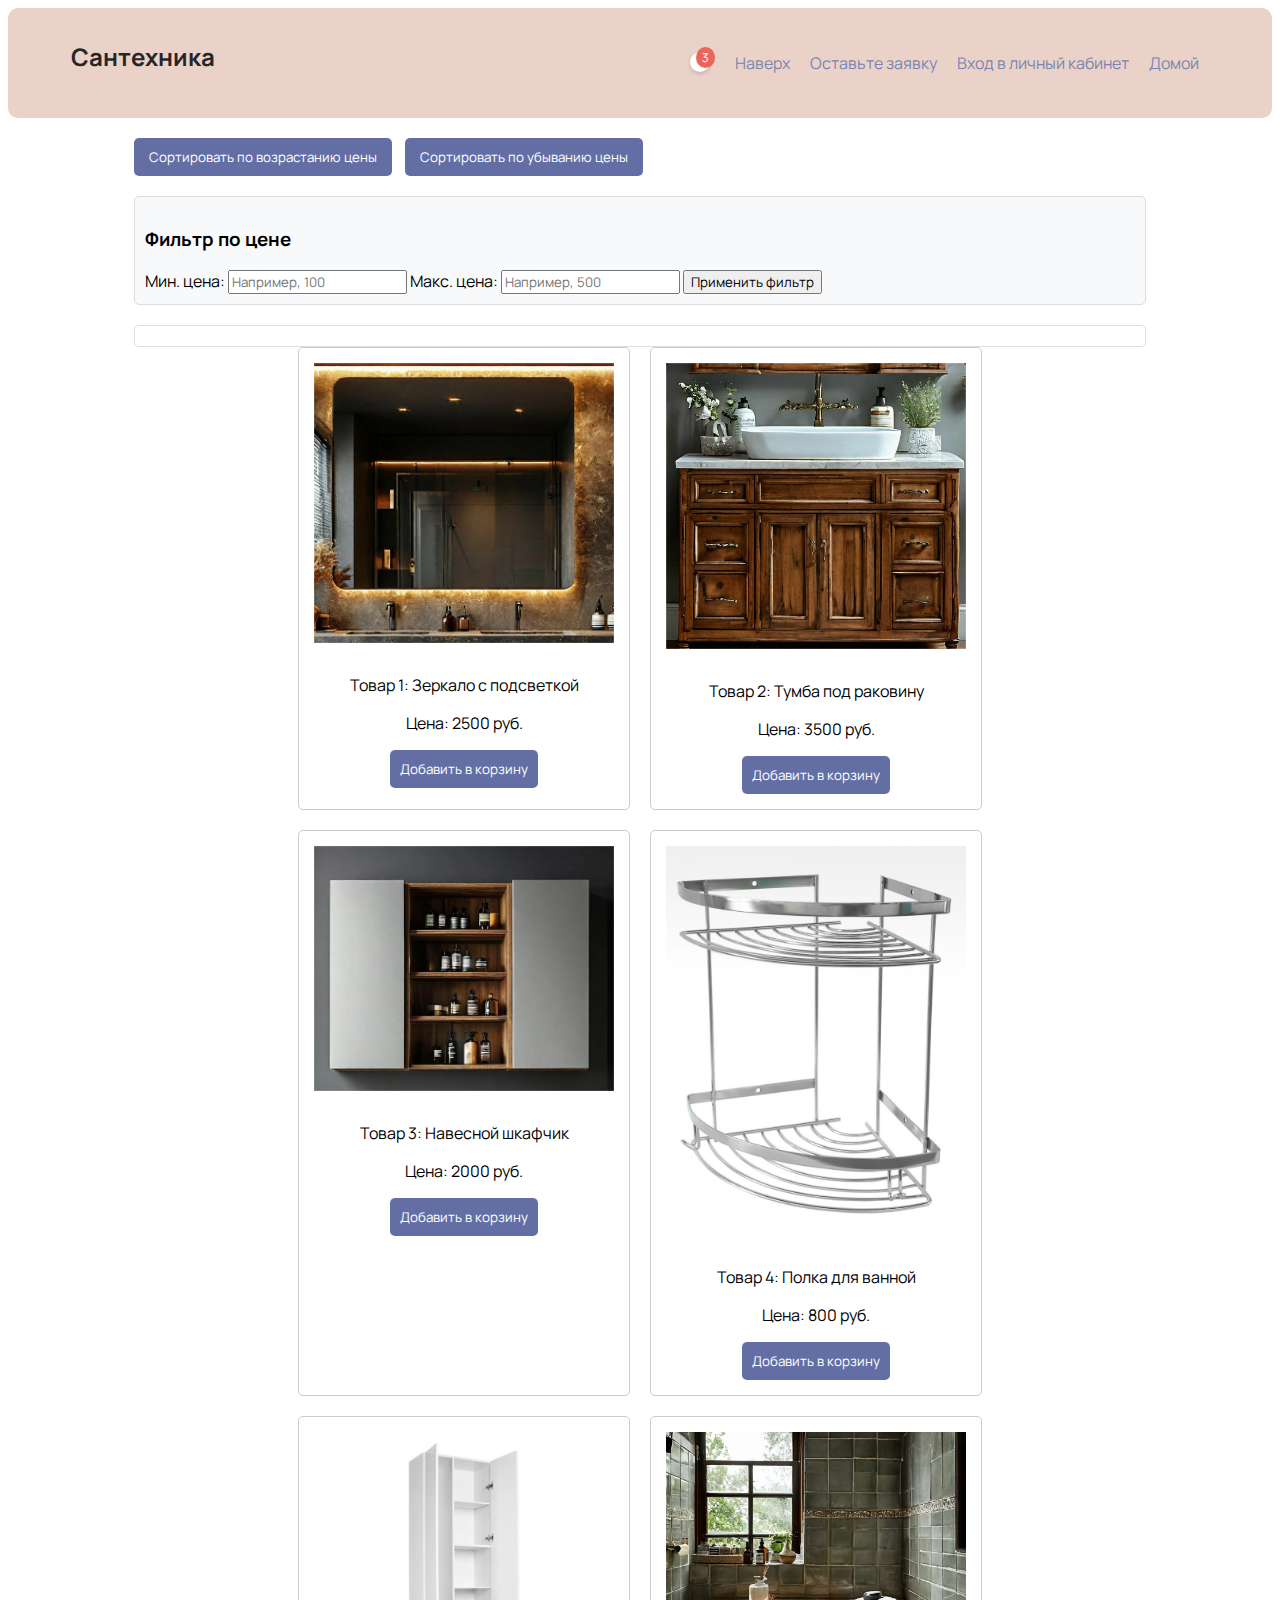
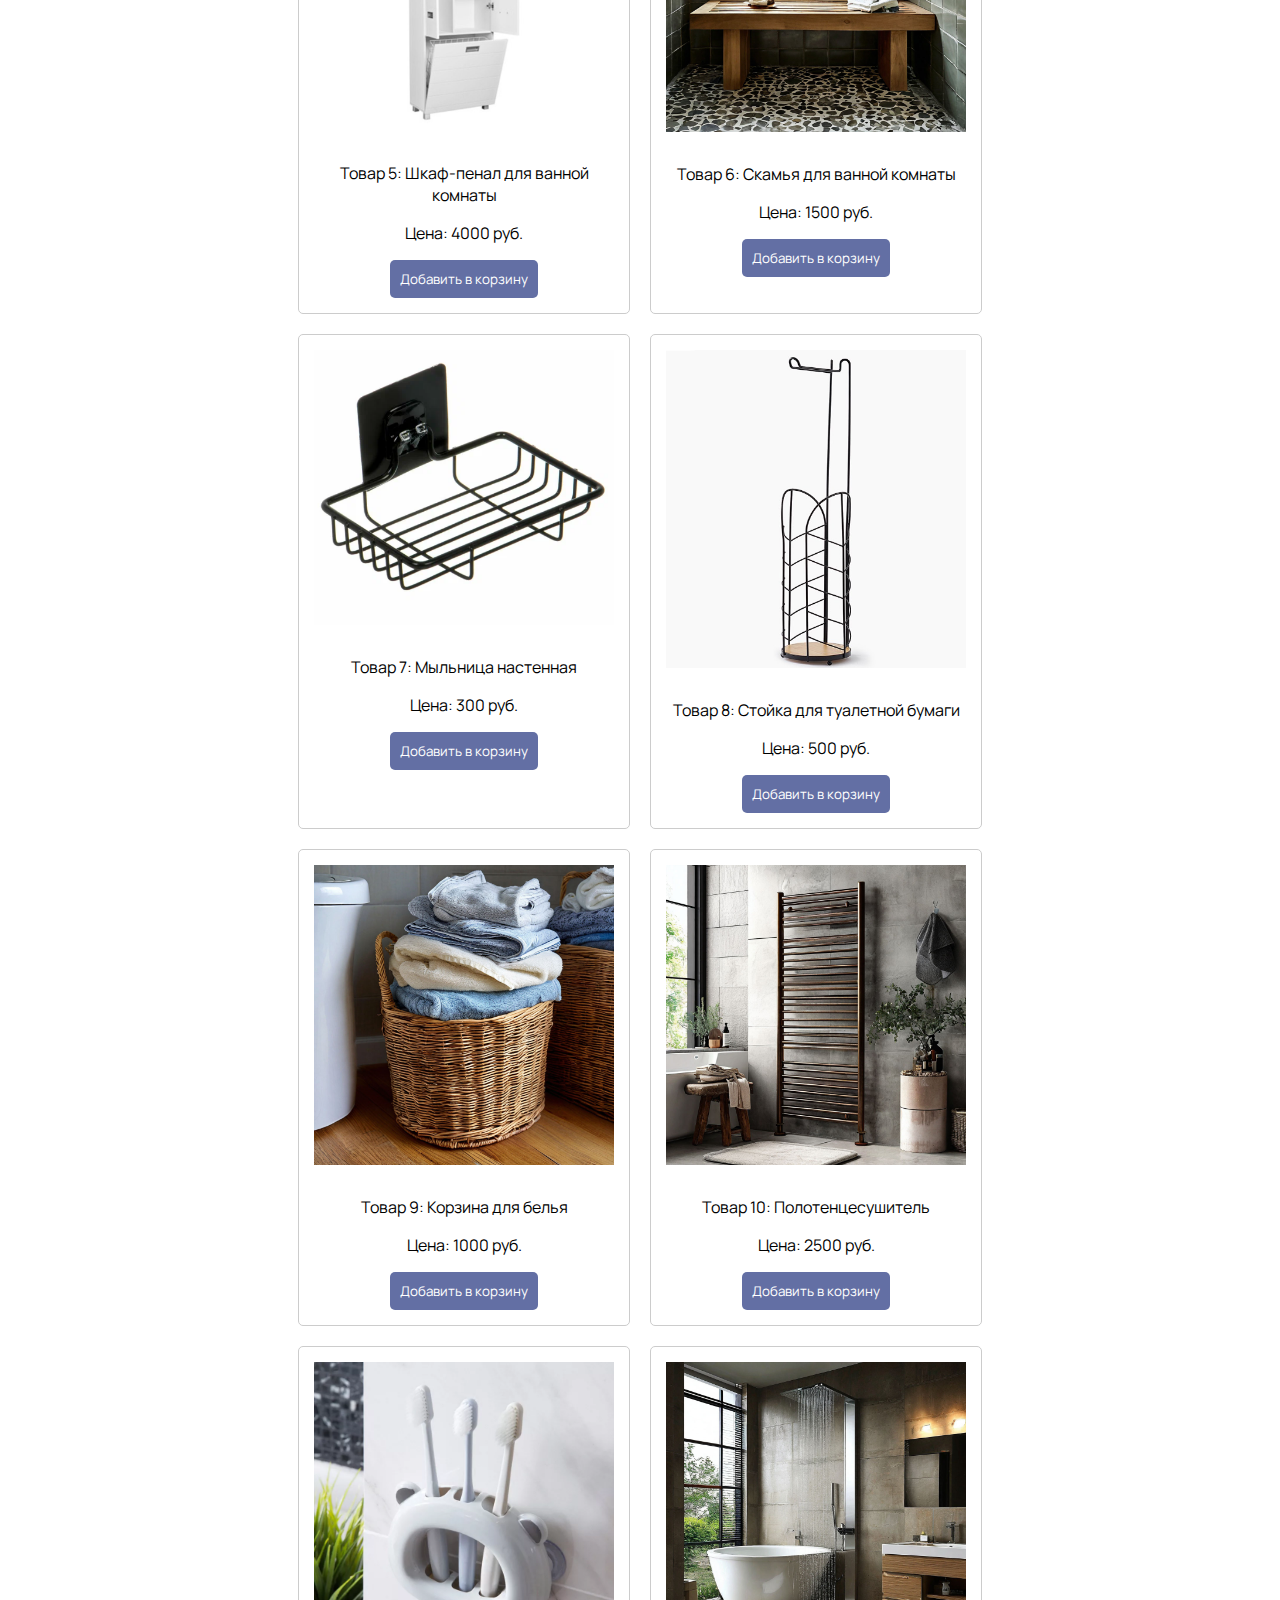
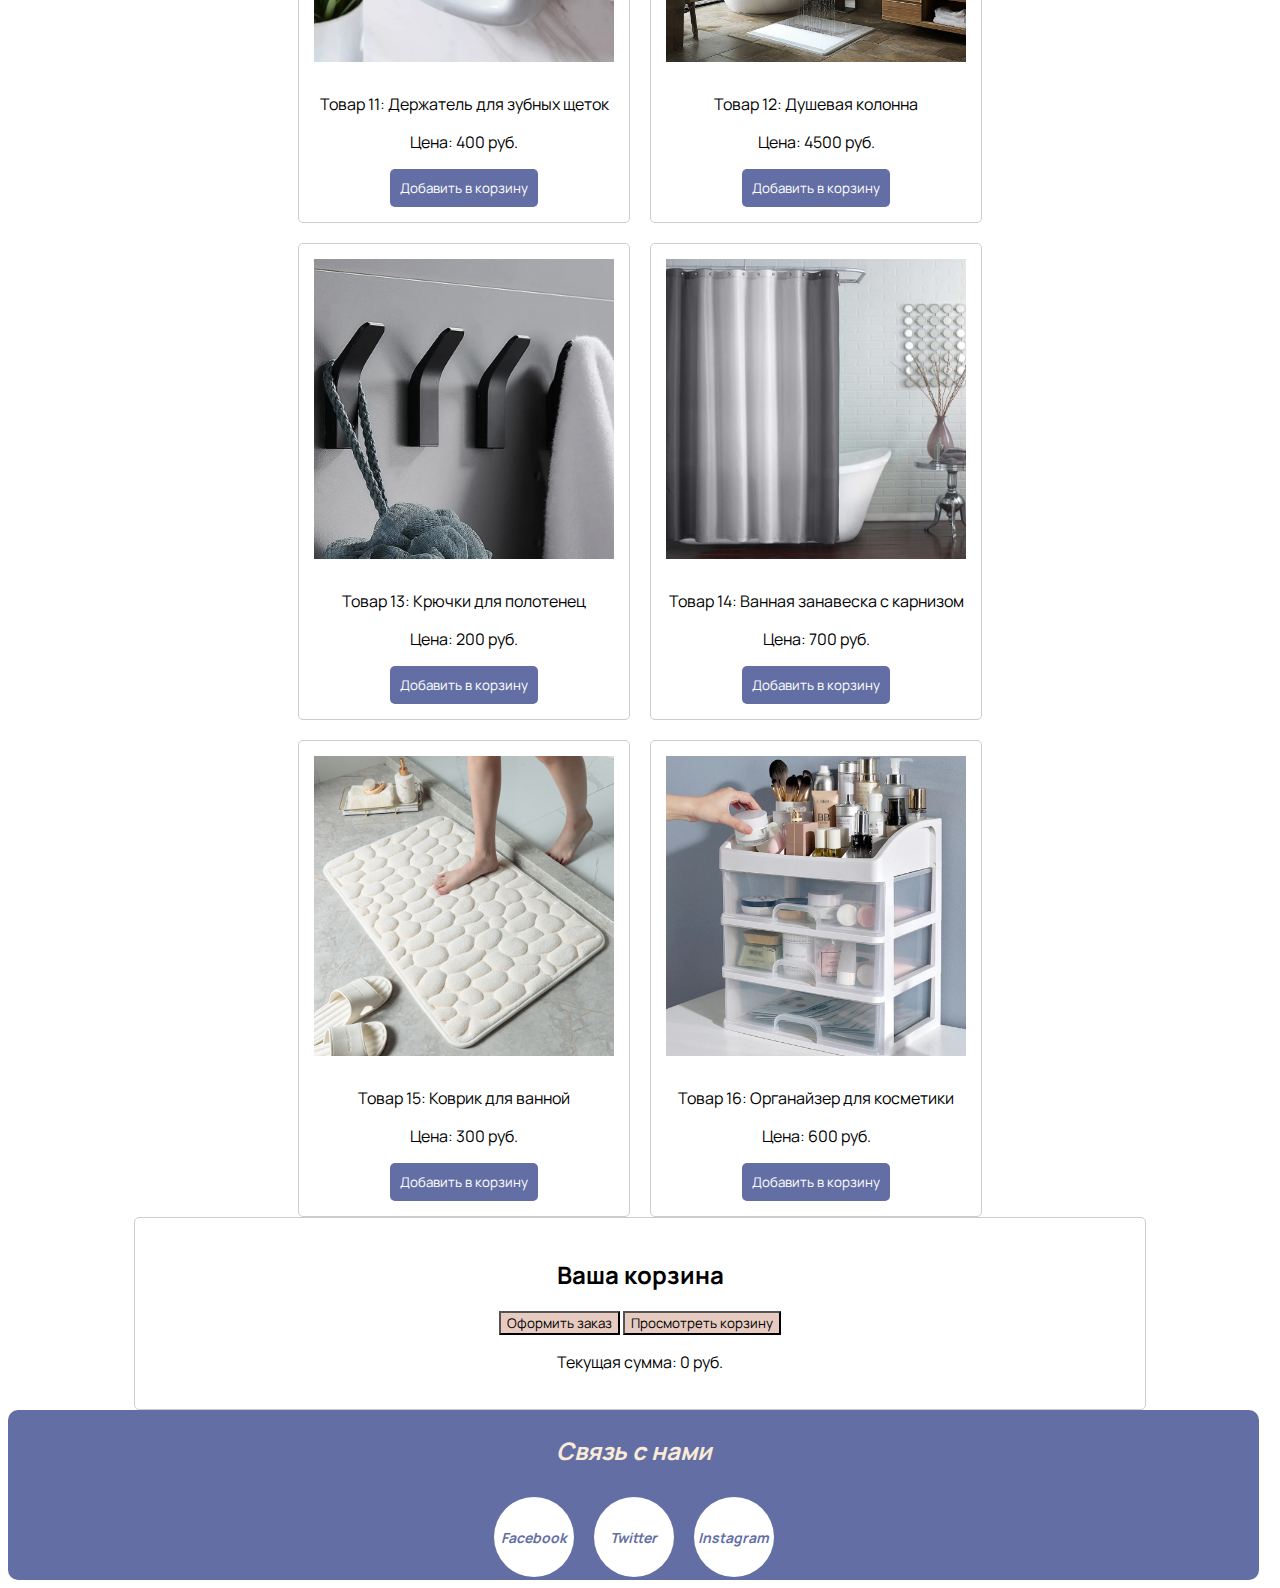
<file: ванная/bathroom.html>
<!DOCTYPE html>
<html lang="rus">
    <head>
        <meta charset="UTF-8" />
        <meta name="viewport" content="width=device-width, initial-scale=1.0" />
        <title>Мебельный магазин "Практика"</title>
        <link rel="icon" type="image/png" href="/фавикон.png" />
        <link rel="stylesheet" href="bathroom.css">
        <link rel="preconnect" href="https://fonts.googleapis.com">
        <link rel="preconnect" href="https://fonts.gstatic.com" crossorigin>
        <link href="https://fonts.googleapis.com/css2?family=Manrope:wght@200..800&display=swap"; rel="stylesheet">
    </head>
    <header>
        <h1><p>Сантехника</p></h1>
        <!-- Скрытый чекбокс для управления гамбургер-меню -->
        <input type="checkbox" class="menu-checkbox" id="menu-toggle">
        <label for="menu-toggle" class="menu-icon">
            <span class="menu-bar"></span>
            <span class="menu-bar"></span>
            <span class="menu-bar"></span>
        </label>
        <nav>
            <div class="notification">
                <div class="bell">
                    <span class="badge">3</span>
                </div>
                <div class="notification-list">
                    <ul id="notificationItems">
                        <div class="item">
                            Скидка 20% на новые коллекции мебели
                        </div>
                        <div class="item">
                            Акция: 20% на мягкие кресла
                        </div>
                        <div class="item">
                            Новинки в категории "Гостиные"
                        </div>
                    </ul>
                </div>
            </div> 
            <ul>
                <li><a href="#top">Наверх</a></li>
                <li><a href="https://cas-byte-per.github.io/Furniture-shop/форма для отправки/form_7.html">Оставьте заявку</a></li>
                <li><a href="https://cas-byte-per.github.io/Furniture-shop/форма для регистрации/reg-form.html">Вход в личный кабинет</a></li>
                <li><a href="https://cas-byte-per.github.io/Furniture-shop/">Домой</a></li>
            </ul>
            
        </nav>
    </header>
<body>
    <div class="container">
        <div class="sort-controls">
            <button id="sort-asc">Сортировать по возрастанию цены</button>
            <button id="sort-desc">Сортировать по убыванию цены</button>
        </div>

        <div class="filter">
            <h3>Фильтр по цене</h3>
            <label for="min-price">Мин. цена:</label>
            <input type="number" id="min-price" placeholder="Например, 100">
            <label for="max-price">Макс. цена:</label>
            <input type="number" id="max-price" placeholder="Например, 500">
            <button onclick="applyFilter()">Применить фильтр</button>
        </div>

        <div id="filter-result" class="filter-result"></div>

        <div class="product-list">
            <div class="product" id="product1" draggable="true" data-price="2500" data-name="Зеркало с подсветкой" data-img="зеркало с подстветкой.png">
                <img src="зеркало с подстветкой.png" alt="Зеркало с подсветкой">
                <p>Товар 1: Зеркало с подсветкой</p>
                <p>Цена: 2500 руб.</p>
                <button class="add-to-cart" data-price="2500" data-name="Зеркало с подсветкой" data-img="зеркало с подстветкой.png">Добавить в корзину</button>
            </div>
            <div class="product" id="product2" draggable="true" data-price="3500" data-name="Тумба под раковину" data-img="тумба под раковину.png">
                <img src="тумба под раковину.png" alt="Тумба под раковину">
                <p>Товар 2: Тумба под раковину</p>
                <p>Цена: 3500 руб.</p>
                <button class="add-to-cart" data-price="3500" data-name="Тумба под раковину" data-img="тумба под раковину.png">Добавить в корзину</button>
            </div>
            <div class="product" id="product3" draggable="true" data-price="2000" data-name="Навесной шкафчик" data-img="наверной шкаф.jpg">
                <img src="наверной шкаф.jpg" alt="Навесной шкафчик">
                <p>Товар 3: Навесной шкафчик</p>
                <p>Цена: 2000 руб.</p>
                <button class="add-to-cart" data-price="2000" data-name="Навесной шкафчик" data-img="наверной шкаф.jpg">Добавить в корзину</button>
            </div>
            <div class="product" id="product4" draggable="true" data-price="800" data-name="Полка для ванной" data-img="полка для ванной.jpg">
                <img src="полка для ванной.jpg" alt="Полка для ванной">
                <p>Товар 4: Полка для ванной</p>
                <p>Цена: 800 руб.</p>
                <button class="add-to-cart" data-price="800" data-name="Полка для ванной" data-img="полка для ванной.jpg">Добавить в корзину</button>
            </div>
            <div class="product" id="product5" draggable="true" data-price="4000" data-name="Шкаф-пенал для ванной комнаты" data-img="шкаф-пенал для ванной.jpg">
                <img src="шкаф-пенал для ванной.jpg" alt="Шкаф-пенал для ванной комнаты">
                <p>Товар 5: Шкаф-пенал для ванной комнаты</p>
                <p>Цена: 4000 руб.</p>
                <button class="add-to-cart" data-price="4000" data-name="Шкаф-пенал для ванной комнаты" data-img="шкаф-пенал для ванной.jpg">Добавить в корзину</button>
            </div>
            <div class="product" id="product6" draggable="true" data-price="1500" data-name="Скамья для ванной комнаты" data-img="скамья для ванной.jpg">
                <img src="скамья для ванной.jpg" alt="Скамья для ванной комнаты">
                <p>Товар 6: Скамья для ванной комнаты</p>
                <p>Цена: 1500 руб.</p>
                <button class="add-to-cart" data-price="1500" data-name="Скамья для ванной комнаты" data-img="скамья для ванной.jpg">Добавить в корзину</button>
            </div>
            <div class="product" id="product7" draggable="true" data-price="300" data-name="Мыльница настенная" data-img="мыльница настенная.png">
                <img src="мыльница настенная.png" alt="Мыльница настенная">
                <p>Товар 7: Мыльница настенная</p>
                <p>Цена: 300 руб.</p>
                <button class="add-to-cart" data-price="300" data-name="Мыльница настенная" data-img="мыльница настенная.png">Добавить в корзину</button>
            </div>
            <div class="product" id="product8" draggable="true" data-price="500" data-name="Стойка для туалетной бумаги" data-img="стойка для туалетной бумаги.png">
                <img src="стойка для туалетной бумаги.png" alt="Стойка для туалетной бумаги">
                <p>Товар 8: Стойка для туалетной бумаги</p>
                <p>Цена: 500 руб.</p>
                <button class="add-to-cart" data-price="500" data-name="Стойка для туалетной бумаги" data-img="стойка для туалетной бумаги.png">Добавить в корзину</button>
            </div>
            <div class="product" id="product9" draggable="true" data-price="1000" data-name="Корзина для белья" data-img="корзина для белья.jpg">
                <img src="корзина для белья.jpg" alt="Корзина для белья">
                <p>Товар 9: Корзина для белья</p>
                <p>Цена: 1000 руб.</p>
                <button class="add-to-cart" data-price="1000" data-name="Корзина для белья" data-img="корзина для белья.jpg">Добавить в корзину</button>
            </div>
            <div class="product" id="product10" draggable="true" data-price="2500" data-name="Полотенцесушитель" data-img="полотенцесушитель.jpg">
                <img src="полотенцесушитель.jpg" alt="Полотенцесушитель">
                <p>Товар 10: Полотенцесушитель</p>
                <p>Цена: 2500 руб.</p>
                <button class="add-to-cart" data-price="2500" data-name="Полотенцесушитель" data-img="полотенцесушитель.jpg">Добавить в корзину</button>
            </div>
            <div class="product" id="product11" draggable="true" data-price="400" data-name="Держатель для зубных щеток" data-img="подставка для зубных щеток.jpg">
                <img src="подставка для зубных щеток.jpg" alt="Держатель для зубных щеток">
                <p>Товар 11: Держатель для зубных щеток</p>
                <p>Цена: 400 руб.</p>
                <button class="add-to-cart" data-price="400" data-name="Держатель для зубных щеток" data-img="подставка для зубных щеток.jpg">Добавить в корзину</button>
            </div>
            <div class="product" id="product12" draggable="true" data-price="4500" data-name="Душевая колонна" data-img="душевая колонна.jpg">
                <img src="душевая колонна.jpg" alt="Душевая колонна">
                <p>Товар 12: Душевая колонна</p>
                <p>Цена: 4500 руб.</p>
                <button class="add-to-cart" data-price="4500" data-name="Душевая колонна" data-img="душевая колонна.jpg">Добавить в корзину</button>
            </div>
            <div class="product" id="product13" draggable="true" data-price="200" data-name="Крючки для полотенец" data-img="крючки для полотенец.jpg">
                <img src="крючки для полотенец.jpg" alt="Крючки для полотенец">
                <p>Товар 13: Крючки для полотенец</p>
                <p>Цена: 200 руб.</p>
                <button class="add-to-cart" data-price="200" data-name="Крючки для полотенец" data-img="крючки для полотенец.jpg">Добавить в корзину</button>
            </div>
            <div class="product" id="product14" draggable="true" data-price="700" data-name="Ванная занавеска с карнизом" data-img="шторка для ванной.jpg">
                <img src="шторка для ванной.jpg" alt="Ванная занавеска с карнизом">
                <p>Товар 14: Ванная занавеска с карнизом</p>
                <p>Цена: 700 руб.</p>
                <button class="add-to-cart" data-price="700" data-name="Ванная занавеска с карнизом" data-img="шторка для ванной.jpg">Добавить в корзину</button>
            </div>
            <div class="product" id="product15" draggable="true" data-price="300" data-name="Коврик для ванной" data-img="коврик для ванной.jpg">
                <img src="коврик для ванной.jpg" alt="Коврик для ванной">
                <p>Товар 15: Коврик для ванной</p>
                <p>Цена: 300 руб.</p>
                <button class="add-to-cart" data-price="300" data-name="Коврик для ванной" data-img="коврик для ванной.jpg">Добавить в корзину</button>
            </div>
            <div class="product" id="product16" draggable="true" data-price="600" data-name="Органайзер для косметики" data-img="органайзер для косметики.jpg">
                <img src="органайзер для косметики.jpg" alt="Органайзер для косметики">
                <p>Товар 16: Органайзер для косметики</p>
                <p>Цена: 600 руб.</p>
                <button class="add-to-cart" data-price="600" data-name="Органайзер для косметики" data-img="органайзер для косметики.jpg">Добавить в корзину</button>
            </div>
        </div>        
        <div class="cart" id="cart" ondrop="drop(event)" ondragover="allowDrop(event)">
            <h2>Ваша корзина</h2>
            <!-- Кнопка для оформления заказа -->
            <button id="checkout-button">Оформить заказ</button>

            <!-- Кнопка для просмотра корзины -->
            <button id="view-cart-button">Просмотреть корзину</button>

            <!-- Контейнер для отображения корзины -->
            <div id="cart-content" class="cart-content"></div>

            <!-- Сумма корзины -->
            <p>Текущая сумма: <span id="cart-value">0</span> руб.</p>
        </div>
    </div>
    <footer>
        <address>
            <h1 id="Top3"><p>Связь с нами</p></h1>
                <div class="social-media">
                    <div class="social-buttons" class = "body">
                        <a href="https://www.facebook.com" class="social-button facebook"></a>
                        <a href="https://www.twitter.com" class="social-button twitter"></a>
                        <a href="https://www.instagram.com" class="social-button instagram"></a>
                    </div>
                </div>
                </a>
            </div>
        </address>
    </footer>
    <script src="bathroom.js"></script>
</body>
</html>
</file>
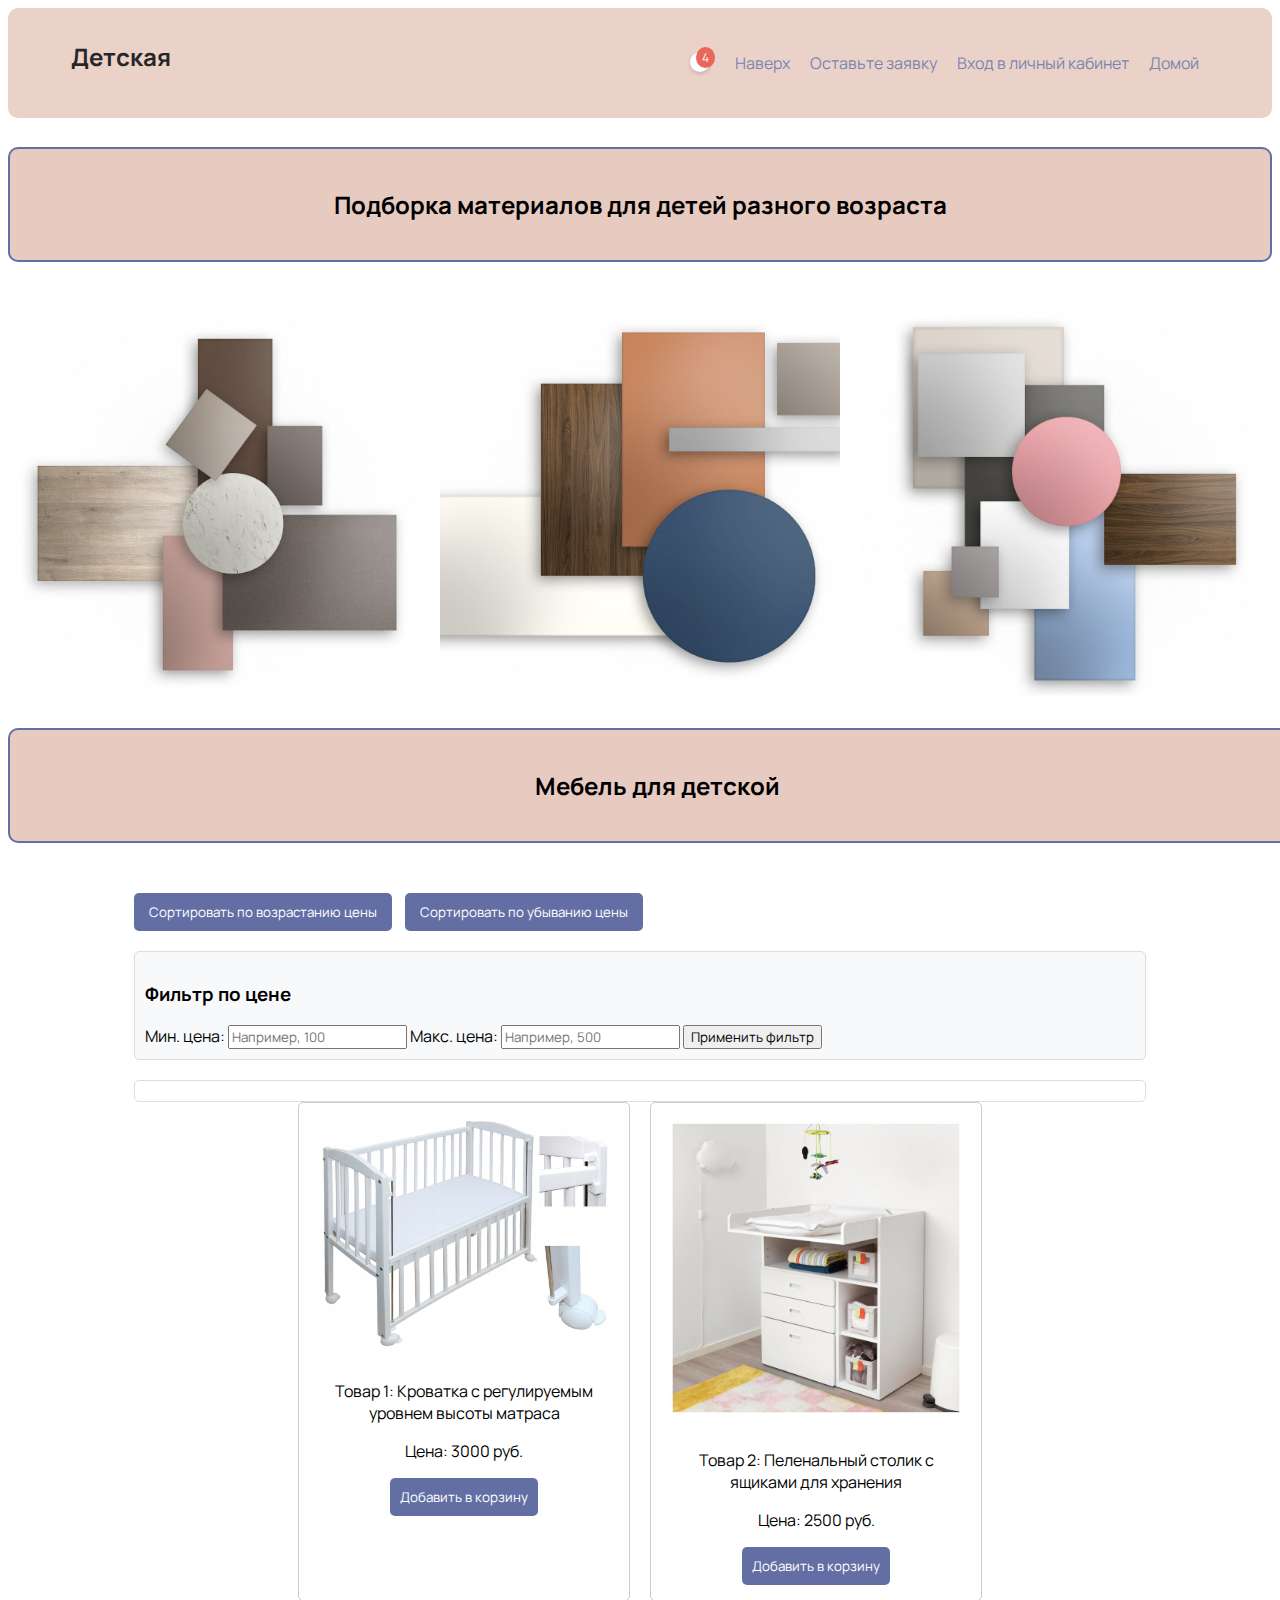
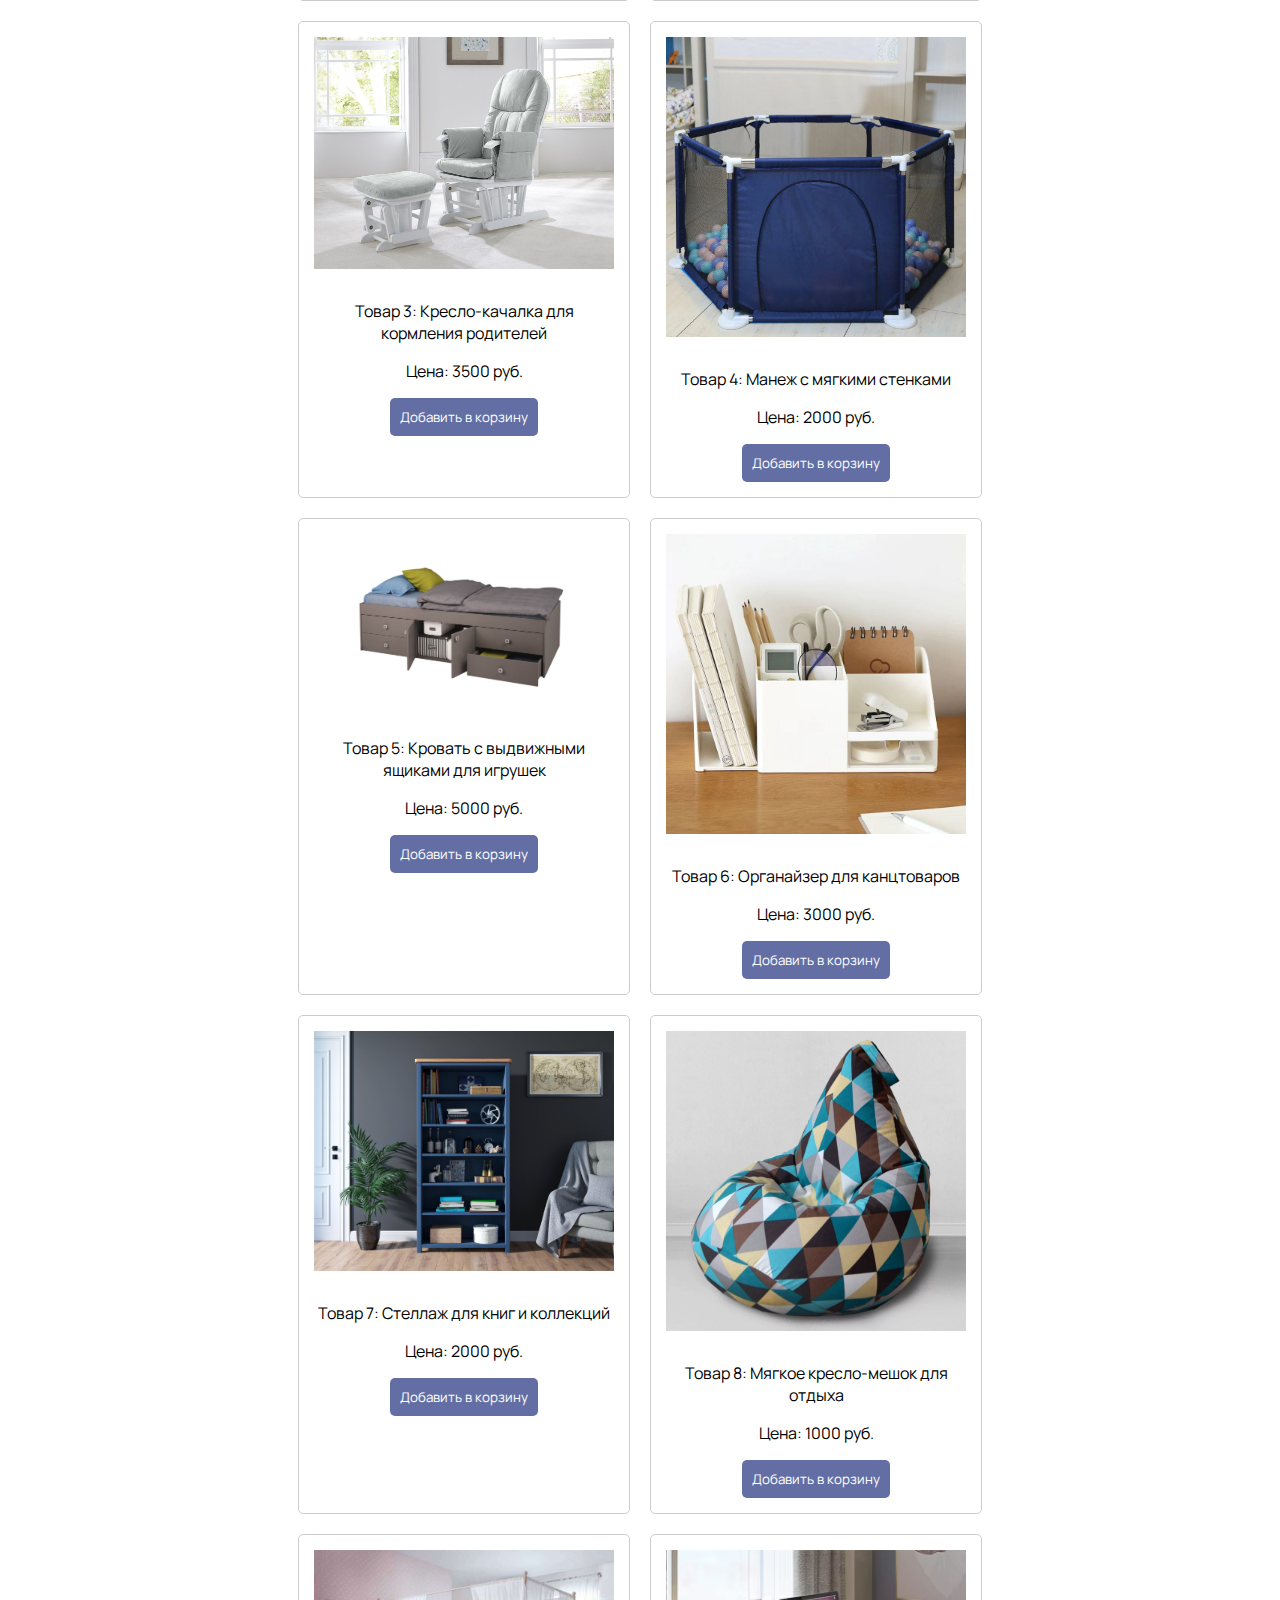
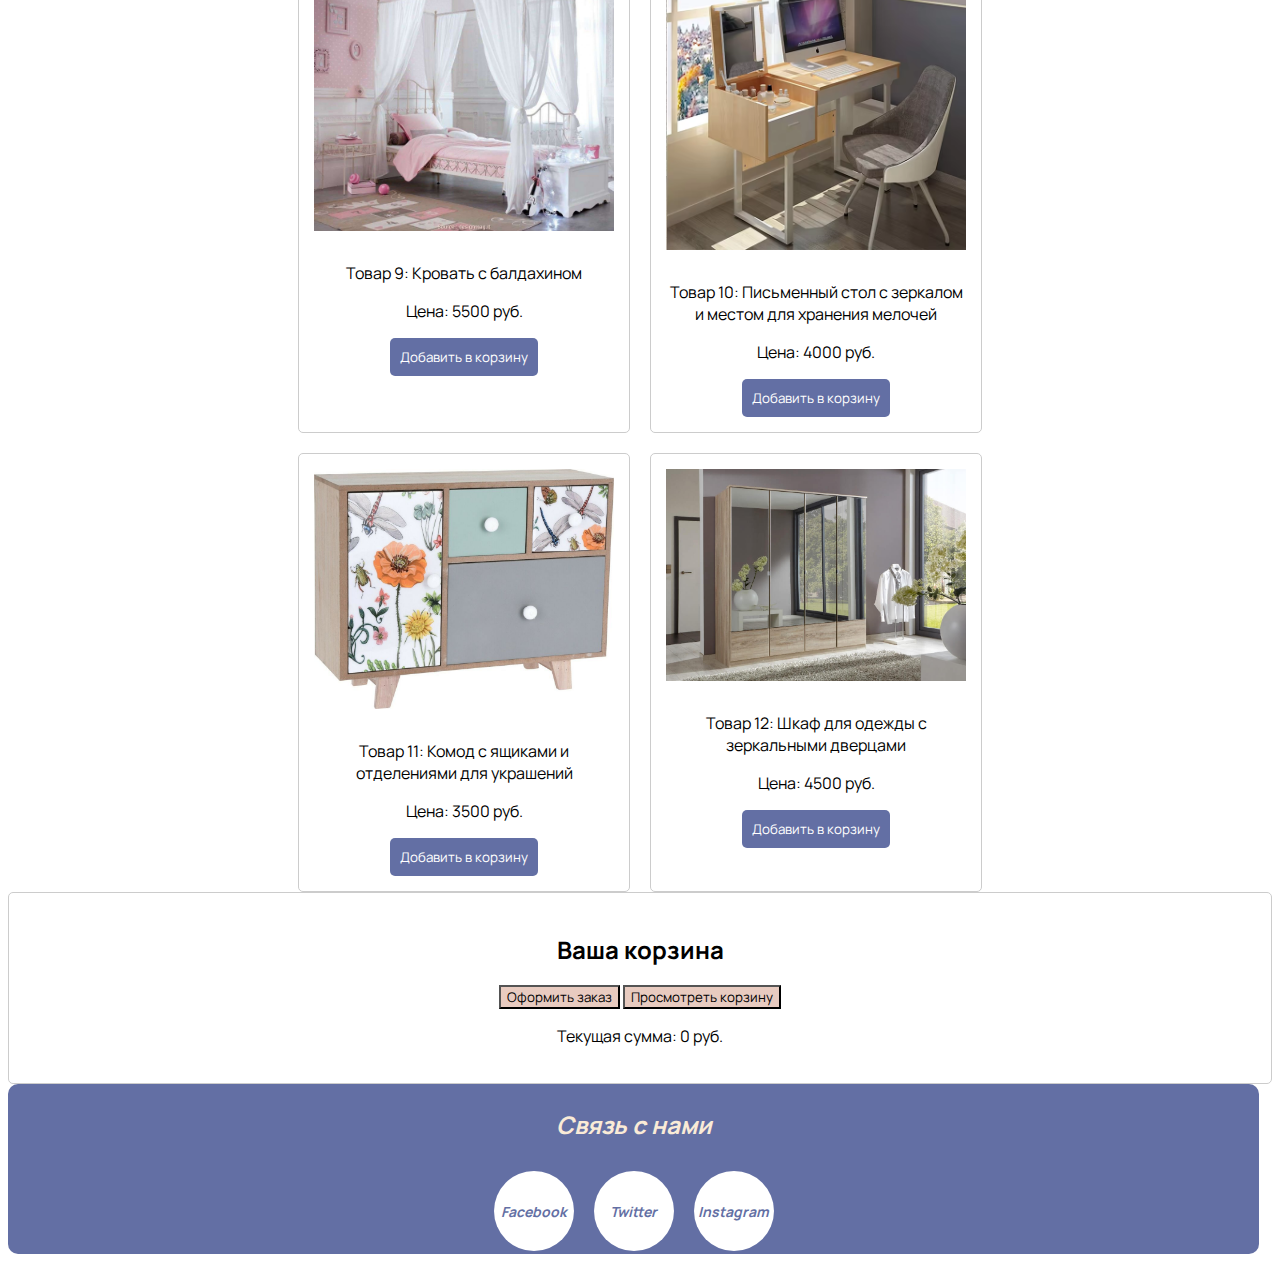
<file: детская/child.html>
<!DOCTYPE html>
<html lang="rus">
    <head>
        <meta charset="UTF-8" />
        <meta name="viewport" content="width=device-width, initial-scale=1.0" />
        <title>Мебельный магазин "Практика"</title>
        <link rel="icon" type="image/png" href="/фавикон.png" />
        <link rel="stylesheet" href="child.css">
        <link rel="preconnect" href="https://fonts.googleapis.com">
        <link rel="preconnect" href="https://fonts.gstatic.com" crossorigin>
        <link href="https://fonts.googleapis.com/css2?family=Manrope:wght@200..800&display=swap"; rel="stylesheet">
    </head>
<body>
    <header>
        <h1><p>Детская</p></h1>
        <!-- Скрытый чекбокс для управления гамбургер-меню -->
        <input type="checkbox" class="menu-checkbox" id="menu-toggle">
        <label for="menu-toggle" class="menu-icon">
            <span class="menu-bar"></span>
            <span class="menu-bar"></span>
            <span class="menu-bar"></span>
        </label>
        <nav>
            <div class="notification">
                <div class="bell">
                    <span class="badge">4</span>
                </div>
                <div class="notification-list">
                    <ul id="notificationItems">
                        <div class="item">
                            Скидка 20% на новые коллекции мебели
                        </div>
                        <div class="item">
                            Акция: 20% на мягкие кресла
                        </div>
                        <div class="item">
                            Новинки в категории "Гостиные"
                        </div>
                    </ul>
                </div>
            </div> 
            <ul>
                <li><a href="#top">Наверх</a></li>
                 <li><a href="https://cas-byte-per.github.io/Furniture-shop/форма для отправки/form_7.html">Оставьте заявку</a></li>
                <li><a href="https://cas-byte-per.github.io/Furniture-shop/форма для регистрации/reg-form.html">Вход в личный кабинет</a></li>
                <li><a href="https://cas-byte-per.github.io/Furniture-shop/">Домой</a></li>
            </ul>
            
        </nav>
    </header>
    <!-- Контейнер для карточек -->
    <div class="card-container1">
        <h1 id="about" class = "about"><p>Подборка материалов для детей разного возраста</p></h1>
        <div class="card1">
            <img src="подборка для детей до 2 лет.png" alt="подборка для детей до 2 лет" class="card1-image">
            <div class="card1-text">подборка материалов и цветов детской для детей до 2 лет</div>
        </div>
        <div class="card1">
            <img src="подборка для мальчика старшего возраста.png" alt="подборка для мальчика старшего возраста" class="card1-image">
            <div class="card1-text">подборка материалов и цветов детской для мальчика старшего возраста</div>
        </div>
        <div class="card1">
            <img src="подборка для девочки старшего возраста.png" alt="подборка для девочки старшего возраста" class="card1-image">
            <div class="card1-text">подборка материалов и цветов детской для девочки старшего возраста</div>
        </div>
    </div>
    <h1 id="about" class = "about"><p>Мебель для детской</p></h1>
    <div class="container">
        <div class="sort-controls">
            <button id="sort-asc">Сортировать по возрастанию цены</button>
            <button id="sort-desc">Сортировать по убыванию цены</button>
        </div>

        <div class="filter">
            <h3>Фильтр по цене</h3>
            <label for="min-price">Мин. цена:</label>
            <input type="number" id="min-price" placeholder="Например, 100">
            <label for="max-price">Макс. цена:</label>
            <input type="number" id="max-price" placeholder="Например, 500">
            <button onclick="applyFilter()">Применить фильтр</button>
        </div>

        <div id="filter-result" class="filter-result"></div>

        <div class="product-list">
            <!-- Мебель для детей до 2 лет -->
            <div class="product" id="product1" draggable="true" data-price="3000" data-name="Кроватка с регулируемым уровнем высоты матраса" data-img="кроватка.jpg">
                <img src="кроватка.jpg" alt="Кроватка с регулируемым уровнем высоты матраса">
                <p>Товар 1: Кроватка с регулируемым уровнем высоты матраса</p>
                <p>Цена: 3000 руб.</p>
                <button class="add-to-cart" data-price="3000" data-name="Кроватка с регулируемым уровнем высоты матраса" data-img="кроватка.jpg">Добавить в корзину</button>
            </div>
            <div class="product" id="product2" draggable="true" data-price="2500" data-name="Пеленальный столик с ящиками для хранения" data-img="пеленальный столик.jpg">
                <img src="Пеленальный столик.jpg" alt="Пеленальный столик с ящиками для хранения">
                <p>Товар 2: Пеленальный столик с ящиками для хранения</p>
                <p>Цена: 2500 руб.</p>
                <button class="add-to-cart" data-price="2500" data-name="Пеленальный столик с ящиками для хранения" data-img="пеленальный столик.jpg">Добавить в корзину</button>
            </div>
            <div class="product" id="product3" draggable="true" data-price="3500" data-name="Кресло-качалка для кормления родителей" data-img="Кресло-качалка для кормления родителей.jpg">
                <img src="Кресло-качалка для кормления родителей.jpg" alt="Кресло-качалка для кормления родителей">
                <p>Товар 3: Кресло-качалка для кормления родителей</p>
                <p>Цена: 3500 руб.</p>
                <button class="add-to-cart" data-price="3500" data-name="Кресло-качалка для кормления родителей" data-img="Кресло-качалка для кормления родителей.jpg">Добавить в корзину</button>
            </div>
            <div class="product" id="product4" draggable="true" data-price="2000" data-name="Манеж с мягкими стенками" data-img="Манеж с мягкими стенками.jpg">
                <img src="Манеж с мягкими стенками.jpg" alt="Манеж с мягкими стенками">
                <p>Товар 4: Манеж с мягкими стенками</p>
                <p>Цена: 2000 руб.</p>
                <button class="add-to-cart" data-price="2000" data-name="Манеж с мягкими стенками" data-img="Манеж с мягкими стенками.jpg">Добавить в корзину</button>
            </div>
        
            <!-- Мебель для мальчика среднего возраста -->
            <div class="product" id="product5" draggable="true" data-price="5000" data-name="Кровать с выдвижными ящиками для игрушек" data-img="Кровать с выдвижными ящиками для игрушек.jpg">
                <img src="Кровать с выдвижными ящиками для игрушек.jpg" alt="Кровать с выдвижными ящиками для игрушек">
                <p>Товар 5: Кровать с выдвижными ящиками для игрушек</p>
                <p>Цена: 5000 руб.</p>
                <button class="add-to-cart" data-price="5000" data-name="Кровать с выдвижными ящиками для игрушек" data-img="Кровать с выдвижными ящиками для игрушек.jpg">Добавить в корзину</button>
            </div>
            <div class="product" id="product6" draggable="true" data-price="3000" data-name="органайзер для канцтоваров" data-img="органайзер для канцтоваров.jpg">
                <img src="органайзер для канцтоваров.jpg" alt="органайзер для канцтоваров">
                <p>Товар 6: Органайзер для канцтоваров</p>
                <p>Цена: 3000 руб.</p>
                <button class="add-to-cart" data-price="3000" data-name="органайзер для канцтоваров" data-img="органайзер для канцтоваров.jpg">Добавить в корзину</button>
            </div>
            <div class="product" id="product7" draggable="true" data-price="2000" data-name="Стеллаж для книг и коллекций" data-img="Стеллаж для книг и коллекций.jpg">
                <img src="Стеллаж для книг и коллекций.jpg" alt="Стеллаж для книг и коллекций">
                <p>Товар 7: Стеллаж для книг и коллекций</p>
                <p>Цена: 2000 руб.</p>
                <button class="add-to-cart" data-price="2000" data-name="Стеллаж для книг и коллекций" data-img="Стеллаж для книг и коллекций.jpg">Добавить в корзину</button>
            </div>
            <div class="product" id="product8" draggable="true" data-price="1000" data-name="Мягкое кресло-мешок для отдыха" data-img="Мягкое кресло-мешок для отдыха.jpg">
                <img src="Мягкое кресло-мешок для отдыха.jpg" alt="Мягкое кресло-мешок для отдыха">
                <p>Товар 8: Мягкое кресло-мешок для отдыха</p>
                <p>Цена: 1000 руб.</p>
                <button class="add-to-cart" data-price="1000" data-name="Мягкое кресло-мешок для отдыха" data-img="Мягкое кресло-мешок для отдыха.jpg">Добавить в корзину</button>
            </div>
        
            <!-- Мебель для девочки среднего возраста -->
            <div class="product" id="product9" draggable="true" data-price="5500" data-name="Кровать с балдахином" data-img="Кровать с балдахином.jpg">
                <img src="Кровать с балдахином.jpg" alt="Кровать с балдахином">
                <p>Товар 9: Кровать с балдахином</p>
                <p>Цена: 5500 руб.</p>
                <button class="add-to-cart" data-price="5500" data-name="Кровать с балдахином" data-img="Кровать с балдахином.jpg">Добавить в корзину</button>
            </div>
            <div class="product" id="product10" draggable="true" data-price="4000" data-name="Письменный стол с зеркалом и местом для хранения мелочей" data-img="Письменный стол.jpg">
                <img src="Письменный стол.jpg" alt="Письменный стол с зеркалом и местом для хранения мелочей">
                <p>Товар 10: Письменный стол с зеркалом и местом для хранения мелочей</p>
                <p>Цена: 4000 руб.</p>
                <button class="add-to-cart" data-price="4000" data-name="Письменный стол с зеркалом и местом для хранения мелочей" data-img="Письменный стол.jpg">Добавить в корзину</button>
            </div>
            <div class="product" id="product11" draggable="true" data-price="3500" data-name="Комод с ящиками и отделениями для украшений" data-img="Комод с ящиками и отделениями для украшений.jpg">
                <img src="Комод с ящиками и отделениями для украшений.jpg" alt="Комод с ящиками и отделениями для украшений">
                <p>Товар 11: Комод с ящиками и отделениями для украшений</p>
                <p>Цена: 3500 руб.</p>
                <button class="add-to-cart" data-price="3500" data-name="Комод с ящиками и отделениями для украшений" data-img="Комод с ящиками и отделениями для украшений.jpg">Добавить в корзину</button>
            </div>
            <div class="product" id="product12" draggable="true" data-price="4500" data-name="Шкаф для одежды с зеркальными дверцами" data-img="Шкаф для одежды с зеркальными дверцами.jpg">
                <img src="Шкаф для одежды с зеркальными дверцами.jpg" alt="Шкаф для одежды с зеркальными дверцами">
                <p>Товар 12: Шкаф для одежды с зеркальными дверцами</p>
                <p>Цена: 4500 руб.</p>
                <button class="add-to-cart" data-price="4500" data-name="Шкаф для одежды с зеркальными дверцами" data-img="Шкаф для одежды с зеркальными дверцами.jpg">Добавить в корзину</button>
            </div>
        </div>        
        </div>        
        <div class="cart" id="cart" ondrop="drop(event)" ondragover="allowDrop(event)">
            <h2>Ваша корзина</h2>
            <!-- Кнопка для оформления заказа -->
            <button id="checkout-button">Оформить заказ</button>

            <!-- Кнопка для просмотра корзины -->
            <button id="view-cart-button">Просмотреть корзину</button>

            <!-- Контейнер для отображения корзины -->
            <div id="cart-content" class="cart-content"></div>

            <!-- Сумма корзины -->
            <p>Текущая сумма: <span id="cart-value">0</span> руб.</p>
        </div>
    </div>
    <footer>
        <address>
            <h1 id="Top3"><p>Связь с нами</p></h1>
                <div class="social-media">
                    <div class="social-buttons" class = "body">
                        <a href="https://www.facebook.com" class="social-button facebook"></a>
                        <a href="https://www.twitter.com" class="social-button twitter"></a>
                        <a href="https://www.instagram.com" class="social-button instagram"></a>
                    </div>
                </div>
                </a>
            </div>
        </address>
    </footer>
    <script src="../ванная/bathroom.js"></script>
</body>
</html>
</file>
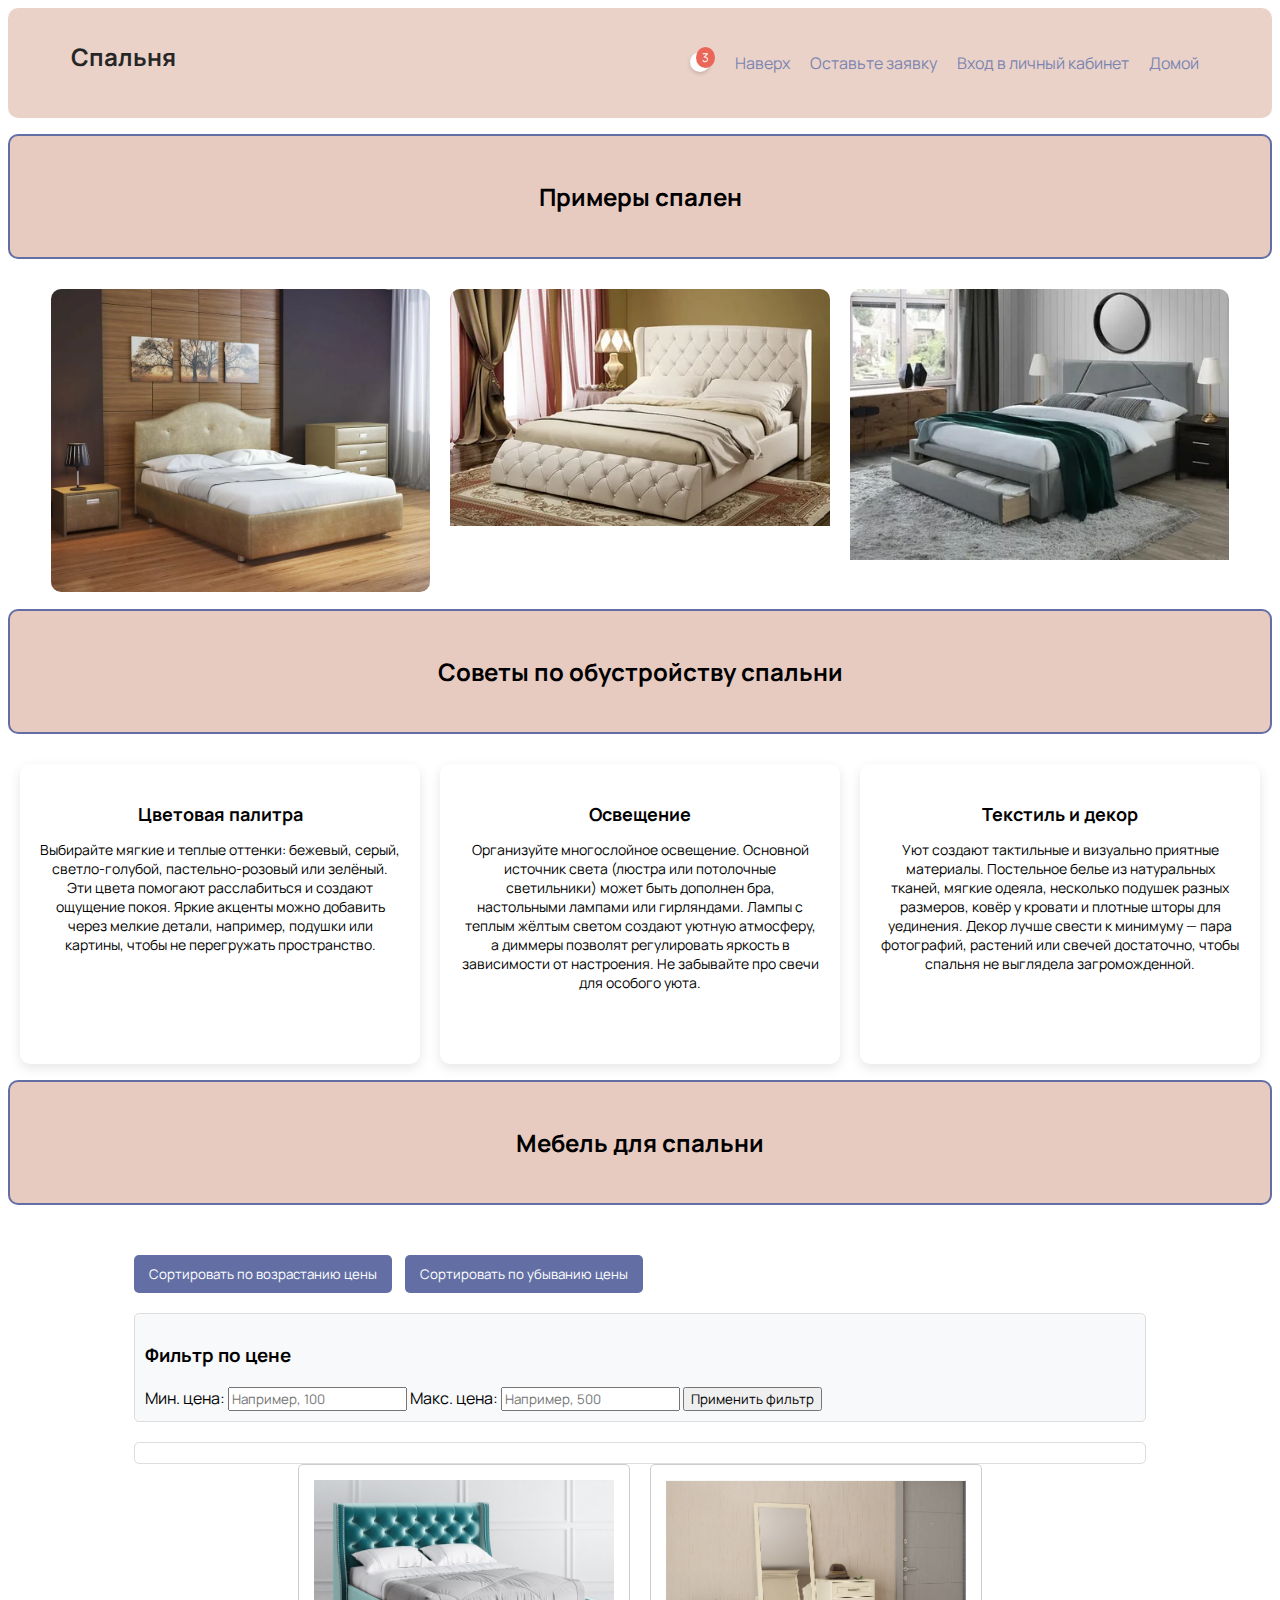
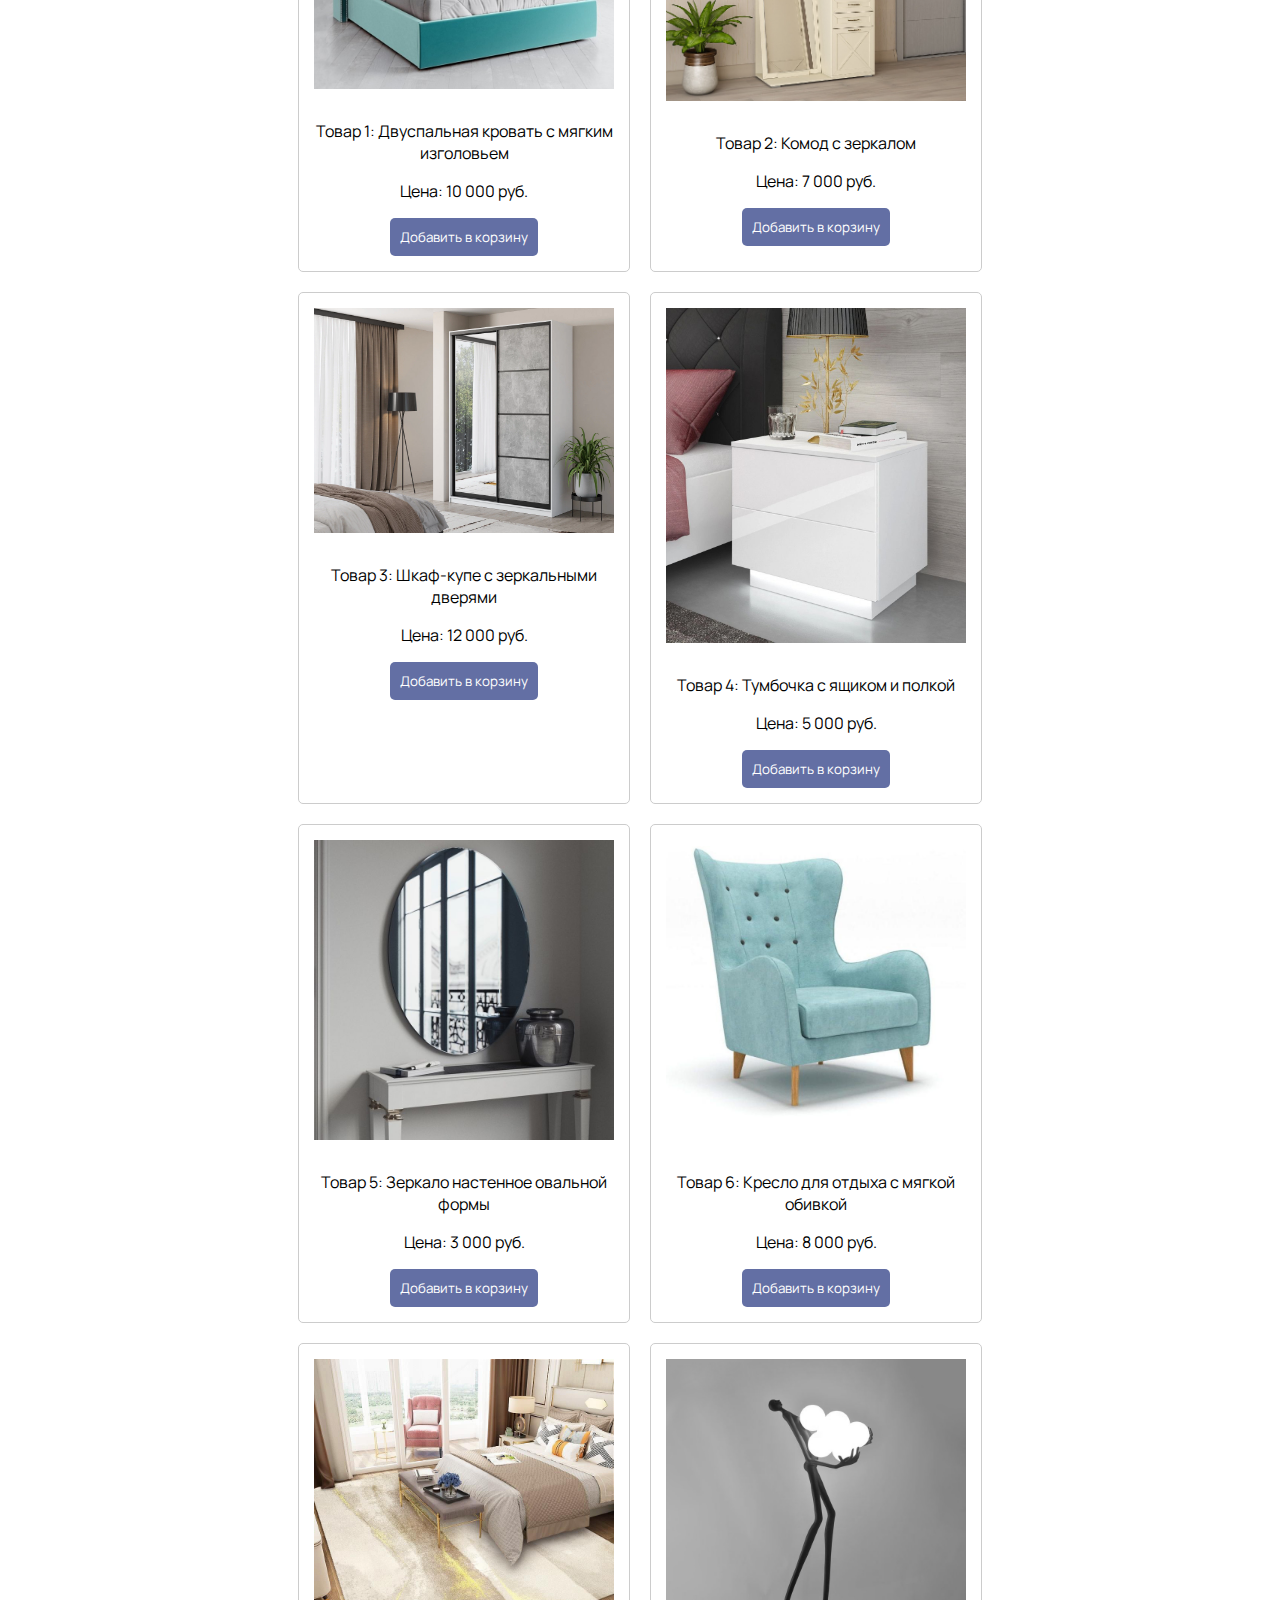
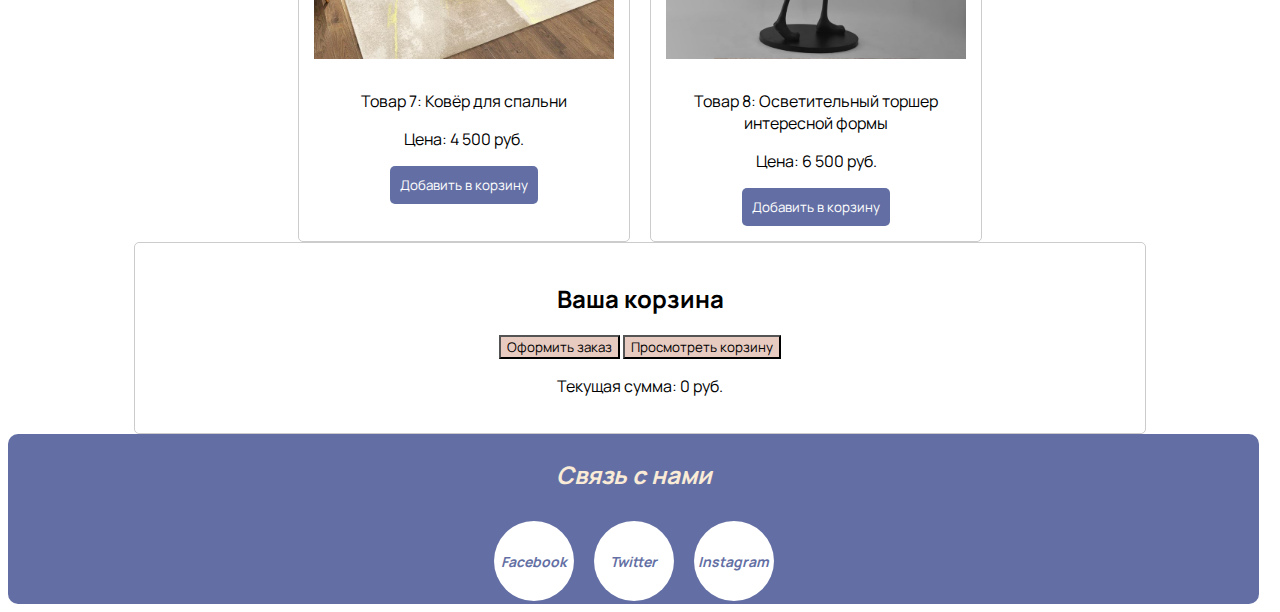
<file: спальня/bedroom_7.html>
<!DOCTYPE html>
<html lang="rus">
    <head>
        <meta charset="UTF-8" />
        <meta name="viewport" content="width=device-width, initial-scale=1.0" />
        <title>Мебельный магазин "Практика"</title>
        <link rel="icon" type="image/png" href="/фавикон.png" />
        <link rel="stylesheet" href="bedroom_7.css">
        <link rel="preconnect" href="https://fonts.googleapis.com">
        <link rel="preconnect" href="https://fonts.gstatic.com" crossorigin>
        <link href="https://fonts.googleapis.com/css2?family=Manrope:wght@200..800&display=swap"; rel="stylesheet">
    </head>
    <header>
        <h1><p>Спальня</p></h1>
        <!-- Скрытый чекбокс для управления гамбургер-меню -->
        <input type="checkbox" class="menu-checkbox" id="menu-toggle">
        <label for="menu-toggle" class="menu-icon">
            <span class="menu-bar"></span>
            <span class="menu-bar"></span>
            <span class="menu-bar"></span>
        </label>
        <nav>
            <div class="notification">
                <div class="bell">
                    <span class="badge">3</span>
                </div>
                <div class="notification-list">
                    <ul id="notificationItems">
                        <div class="item">
                            Скидка 20% на новые коллекции мебели
                        </div>
                        <div class="item">
                            Акция: 20% на мягкие кресла
                        </div>
                        <div class="item">
                            Новинки в категории "Гостиные"
                        </div>
                    </ul>
                </div>
            </div> 
            <ul>
                <li><a href="#top">Наверх</a></li>
                <li><a href="https://cas-byte-per.github.io/Furniture-shop/форма для отправки/form_7.html">Оставьте заявку</a></li>
                <li><a href="https://cas-byte-per.github.io/Furniture-shop/форма для регистрации/reg-form.html">Вход в личный кабинет</a></li>
                <li><a href="https://cas-byte-per.github.io/Furniture-shop/">Домой</a></li>
            </ul>
            
        </nav>
    </header>
    <body>
        <div class = "sos">
            <h1 id="about" class = "about"><p>Примеры спален</p></h1>
        </div>
        <div class="card-containerr">
            <div class="carrd">
                <img src="кровать1.jpg" alt="Кровать двуспальная">
            <div class="overlay">
                <h3>Кровать двуспальная</h3>
            </div>
            </div>
            <div class="carrd">
                <img src="кровать2.jpg" alt="Кровать двуспальная">
                <div class="overlay">
                <h3>Кровать двуспальная</h3>
            </div>
            </div>
            <div class="carrd">
                <img src="кровать3.jpg" alt="Кровать двуспальная">
                <div class="overlay">
                <h3>Кровать двуспальная</h3>
            </div>
            </div>
        </div>
        <h1 id="about" class = "about"><p>Советы по обустройству спальни</p></h1>
        <div class="card-container1">
            <div class="card-1">
                <div class="card1-content">
                    <h3>Цветовая палитра</h3>
                    <p>Выбирайте мягкие и теплые оттенки:
                        бежевый, серый, светло-голубой, 
                        пастельно-розовый или зелёный.
                        Эти цвета помогают расслабиться и создают ощущение покоя. 
                        Яркие акценты можно добавить через мелкие детали, например, подушки или картины, чтобы не перегружать пространство.
                    </p>
                </div>
            </div>
            <div class="card-1">
                <div class="card1-content">
                    <h3>Освещение</h3>
                    <p>Организуйте многослойное освещение.
                        Основной источник света (люстра или потолочные светильники) может быть дополнен бра, настольными лампами или гирляндами. 
                        Лампы с теплым жёлтым светом создают уютную атмосферу, а диммеры позволят регулировать яркость в зависимости от настроения. 
                        Не забывайте про свечи для особого уюта.</p>
                </div>
            </div>
            <div class="card-1">
                <div class="card1-content">
                    <h3>Текстиль и декор</h3>
                    <p>Уют создают тактильные и визуально приятные материалы. 
                        Постельное белье из натуральных тканей, мягкие одеяла, несколько подушек разных размеров, ковёр у кровати и плотные шторы для уединения.
                        Декор лучше свести к минимуму — пара фотографий, растений или свечей достаточно, чтобы спальня не выглядела загроможденной.</p>
                </div>
            </div>
        </div>
        <h1 id="about" class = "about"><p>Мебель для спальни</p></h1>
    <div class="container">
        <div class="sort-controls">
            <button id="sort-asc">Сортировать по возрастанию цены</button>
            <button id="sort-desc">Сортировать по убыванию цены</button>
        </div>

        <div class="filter">
            <h3>Фильтр по цене</h3>
            <label for="min-price">Мин. цена:</label>
            <input type="number" id="min-price" placeholder="Например, 100">
            <label for="max-price">Макс. цена:</label>
            <input type="number" id="max-price" placeholder="Например, 500">
            <button onclick="applyFilter()">Применить фильтр</button>
        </div>

        <div id="filter-result" class="filter-result"></div>

        <div class="product-list">
            <!-- Мебель для спальни -->
            <div class="product" id="product1" draggable="true" data-price="10000" data-name="Двуспальная кровать с мягким изголовьем" data-img="двуспальная_кровать.jpg">
                <img src="двуспальная_кровать.jpg" alt="Двуспальная кровать с мягким изголовьем">
                <p>Товар 1: Двуспальная кровать с мягким изголовьем</p>
                <p>Цена: 10 000 руб.</p>
                <button class="add-to-cart" data-price="10000" data-name="Двуспальная кровать с мягким изголовьем" data-img="двуспальная_кровать.jpg">Добавить в корзину</button>
            </div>
            <div class="product" id="product2" draggable="true" data-price="7000" data-name="Комод с зеркалом" data-img="комод_с_зеркалом.jpg">
                <img src="комод_с_зеркалом.jpg" alt="Комод с зеркалом">
                <p>Товар 2: Комод с зеркалом</p>
                <p>Цена: 7 000 руб.</p>
                <button class="add-to-cart" data-price="7000" data-name="Комод с зеркалом" data-img="комод_с_зеркалом.jpg">Добавить в корзину</button>
            </div>
            <div class="product" id="product3" draggable="true" data-price="12000" data-name="Шкаф-купе с зеркальными дверями" data-img="шкаф_купе.jpg">
                <img src="шкаф_купе.jpg" alt="Шкаф-купе с зеркальными дверями">
                <p>Товар 3: Шкаф-купе с зеркальными дверями</p>
                <p>Цена: 12 000 руб.</p>
                <button class="add-to-cart" data-price="12000" data-name="Шкаф-купе с зеркальными дверями" data-img="шкаф_купе.jpg">Добавить в корзину</button>
            </div>
            <div class="product" id="product4" draggable="true" data-price="5000" data-name="Тумбочка с ящиком и полкой" data-img="тумбочка.jpg">
                <img src="тумбочка.jpg" alt="Тумбочка с ящиком и полкой">
                <p>Товар 4: Тумбочка с ящиком и полкой</p>
                <p>Цена: 5 000 руб.</p>
                <button class="add-to-cart" data-price="5000" data-name="Тумбочка с ящиком и полкой" data-img="тумбочка.jpg">Добавить в корзину</button>
            </div>
            <div class="product" id="product5" draggable="true" data-price="3000" data-name="Зеркало настенное овальной формы" data-img="зеркало.jpg">
                <img src="зеркало.jpg" alt="Зеркало настенное овальной формы">
                <p>Товар 5: Зеркало настенное овальной формы</p>
                <p>Цена: 3 000 руб.</p>
                <button class="add-to-cart" data-price="3000" data-name="Зеркало настенное овальной формы" data-img="зеркало.jpg">Добавить в корзину</button>
            </div>
            <div class="product" id="product6" draggable="true" data-price="8000" data-name="Кресло для отдыха с мягкой обивкой" data-img="кресло.jpg">
                <img src="кресло.jpg" alt="Кресло для отдыха с мягкой обивкой">
                <p>Товар 6: Кресло для отдыха с мягкой обивкой</p>
                <p>Цена: 8 000 руб.</p>
                <button class="add-to-cart" data-price="8000" data-name="Кресло для отдыха с мягкой обивкой" data-img="кресло.jpg">Добавить в корзину</button>
            </div>
            <div class="product" id="product7" draggable="true" data-price="4500" data-name="Ковёр для спальни" data-img="ковер.jpg">
                <img src="ковер.jpg" alt="Ковёр для спальни">
                <p>Товар 7: Ковёр для спальни</p>
                <p>Цена: 4 500 руб.</p>
                <button class="add-to-cart" data-price="4500" data-name="Ковёр для спальни" data-img="ковер.jpg">Добавить в корзину</button>
            </div>
            <div class="product" id="product8" draggable="true" data-price="6500" data-name="Осветительный торшер интересной формы" data-img="торшер.jpg">
                <img src="торшер.jpg" alt="Осветительный торшер интересной формы">
                <p>Товар 8: Осветительный торшер интересной формы</p>
                <p>Цена: 6 500 руб.</p>
                <button class="add-to-cart" data-price="6500" data-name="Осветительный торшер интересной формы" data-img="торшер.jpg">Добавить в корзину</button>
            </div>
        </div>               
        <div class="cart" id="cart" ondrop="drop(event)" ondragover="allowDrop(event)">
            <h2>Ваша корзина</h2>
            <!-- Кнопка для оформления заказа -->
            <button id="checkout-button">Оформить заказ</button>

            <!-- Кнопка для просмотра корзины -->
            <button id="view-cart-button">Просмотреть корзину</button>

            <!-- Контейнер для отображения корзины -->
            <div id="cart-content" class="cart-content"></div>

            <!-- Сумма корзины -->
            <p>Текущая сумма: <span id="cart-value">0</span> руб.</p>
        </div>
    </div>
    
    <footer>
        <address>
            <h1 id="Top3"><p>Связь с нами</p></h1>
                <div class="social-media">
                    <div class="social-buttons" class = "body">
                        <a href="https://www.facebook.com" class="social-button facebook"></a>
                        <a href="https://www.twitter.com" class="social-button twitter"></a>
                        <a href="https://www.instagram.com" class="social-button instagram"></a>
                    </div>
                </div>
                </a>
            </div>
        </address>
    </footer>
    <script src="../ванная/bathroom.js"></script>
</body>
</html>
</file>
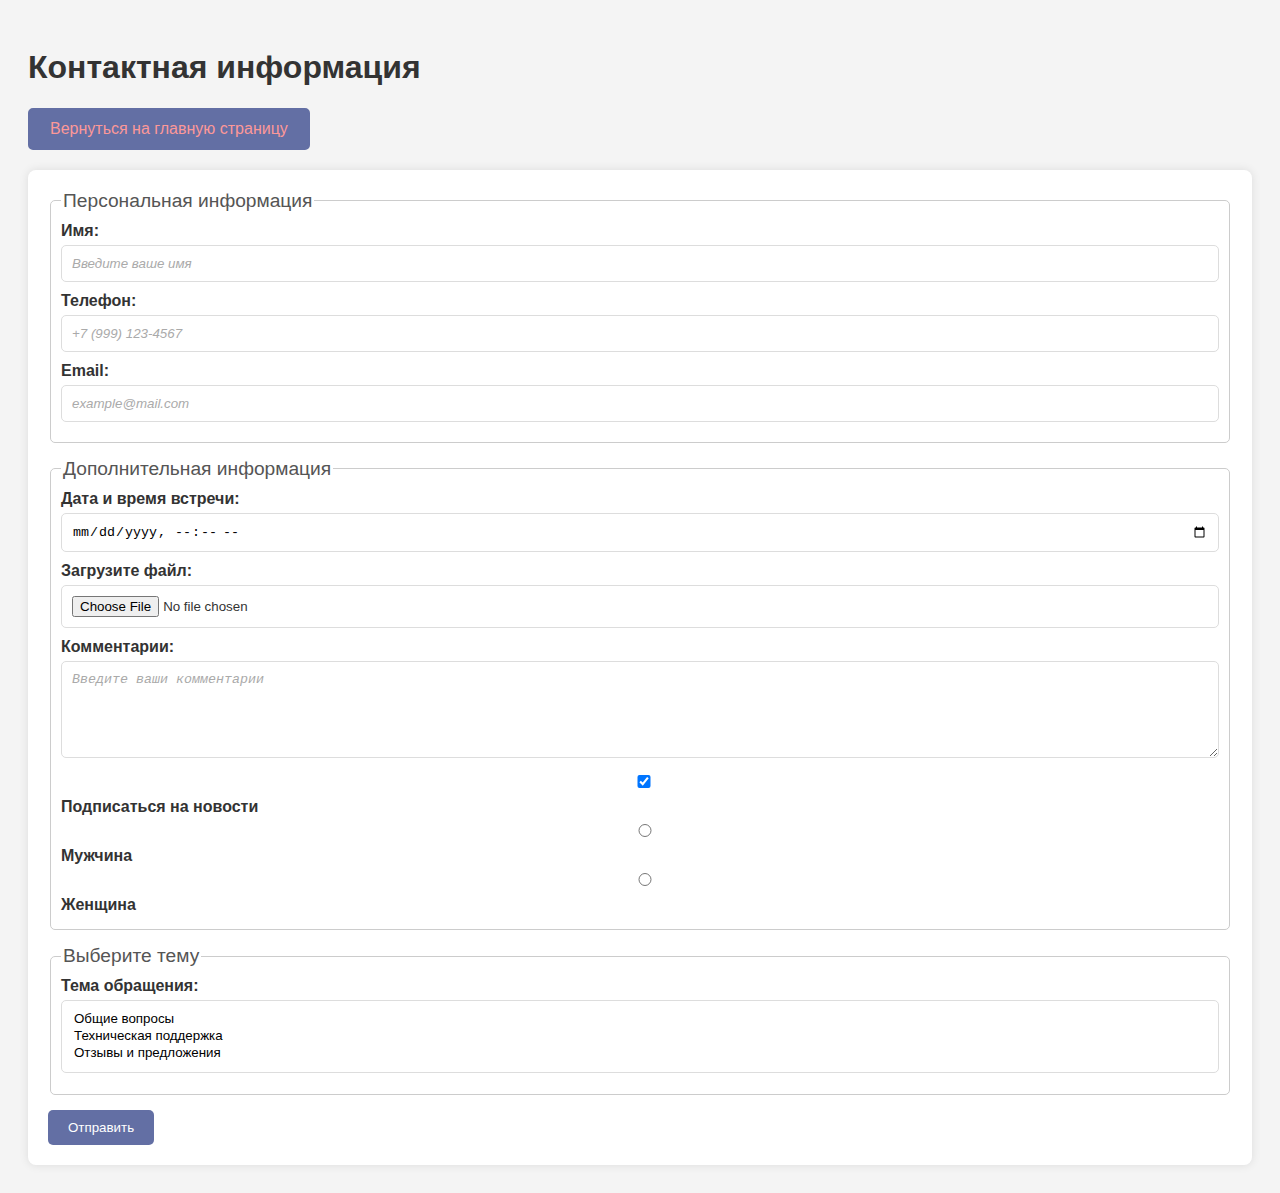
<file: форма для отправки/form_7.html>
<!DOCTYPE html>
<html lang="ru">
<head>
    <meta charset="UTF-8">
    <meta name="viewport" content="width=device-width, initial-scale=1.0">
    <title>Мебельный магазин "Практика"</title>
    <link rel="stylesheet" href="form_7.css">
</head>
<body>
    <h1>Контактная информация</h1>
    <a href="../index.html"  class="back-button">Вернуться на главную страницу</a>
    <form action="/submit" method="POST">
        <fieldset>
            <legend>Персональная информация</legend>
            <label for="name">Имя:</label>
            <input type="text" id="name" name="name" placeholder="Введите ваше имя" required>
            <label for="phone">Телефон:</label>
            <input type="tel" id="phone" name="phone" placeholder="+7 (999) 123-4567" pattern="\+7\s?\(\d{3}\)\s?\d{3}-\d{4}" required>
            <label for="email">Email:</label>
            <input type="email" id="email" name="email" placeholder="example@mail.com" required>
        </fieldset>

        <fieldset>
            <legend>Дополнительная информация</legend>
            <label for="birthdate">Дата и время встречи:</label>
            <input type="datetime-local" id="birthdate" name="birthdate" required min="2023-01-01T00:00">
            <label for="file">Загрузите файл:</label>
            <input type="file" id="file" name="file" required>
            <label for="comments">Комментарии:</label>
            <textarea id="comments" name="comments" cols="30" rows="5" placeholder="Введите ваши комментарии" minlength="10" maxlength="300" required></textarea>
            <label>
                <input type="checkbox" name="subscribe" checked> Подписаться на новости
            </label>
            <label>
                <input type="radio" name="gender" value="male"> Мужчина
            </label>
            <label>
                <input type="radio" name="gender" value="female"> Женщина
            </label>
        </fieldset>
        <fieldset>
            <legend>Выберите тему</legend>
            <label for="topic">Тема обращения:</label>
            <select id="topic" name="topic" required size="3">
                <option value="general">Общие вопросы</option>
                <option value="support">Техническая поддержка</option>
                <option value="feedback">Отзывы и предложения</option>
            </select>
        </fieldset>
        <button type="submit">Отправить</button>
    </form>
</body>
</html>
</file>
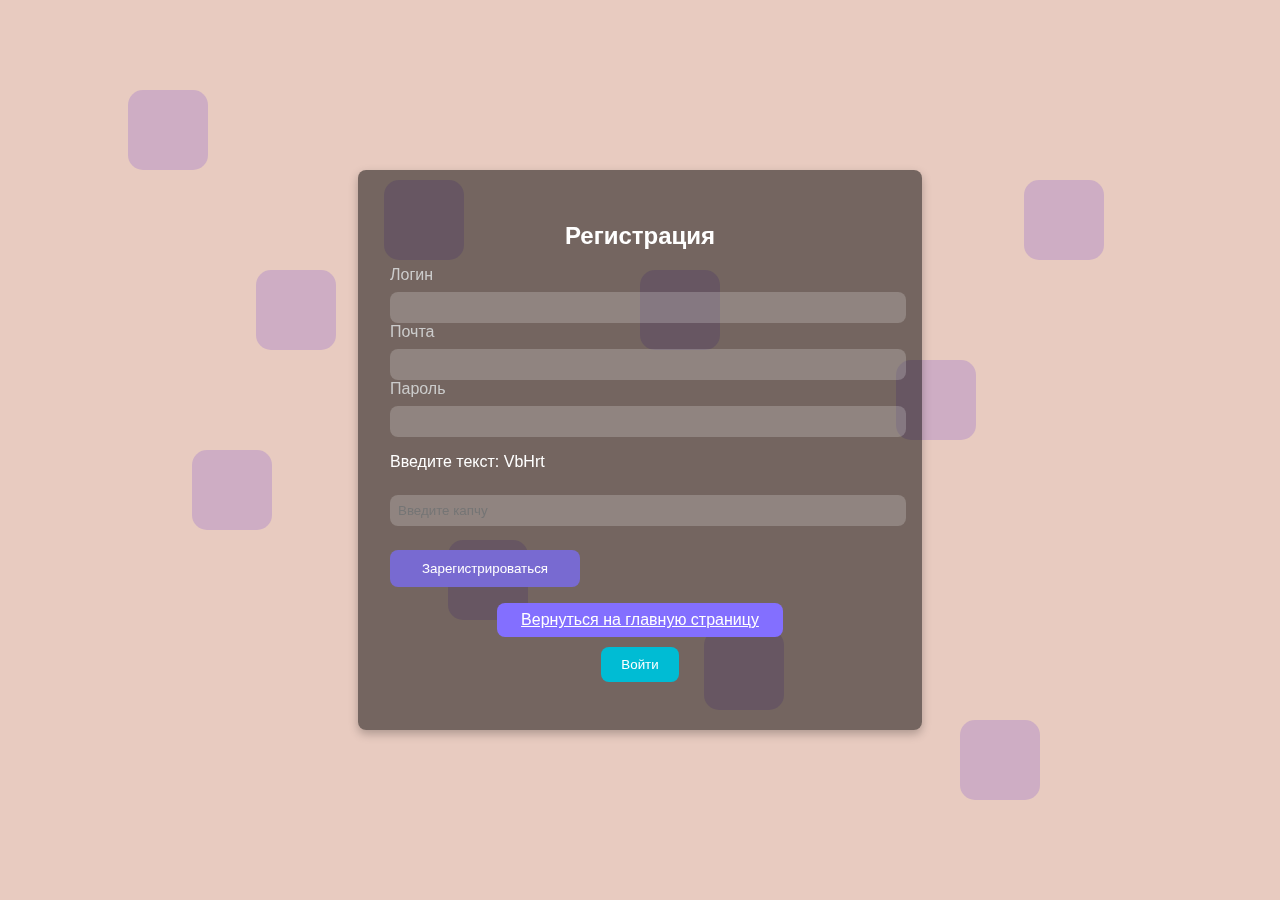
<file: форма для регистрации/reg-form.html>
<!DOCTYPE html>
<html lang="en">
<head>
    <meta charset="UTF-8" />
        <meta name="viewport" content="width=device-width, initial-scale=1.0" />
        <title>Мебельный магазин "Практика"</title>
        <link rel="icon" type="image/png" href="/фавикон.png" />
        <link rel="stylesheet" href="reg-form.css">
        <link rel="preconnect" href="https://fonts.googleapis.com">
        <link rel="preconnect" href="https://fonts.gstatic.com" crossorigin>
        <link href="https://fonts.googleapis.com/css2?family=Manrope:wght@200..800&display=swap"; rel="stylesheet">
</head>
<body>

<div class="background">
    <div class="square"></div>
    <div class="square"></div>
    <div class="square"></div>
    <div class="square"></div>
    <div class="square"></div>
    <div class="square"></div>
    <div class="square"></div>
    <div class="square"></div>
    <div class="square"></div>
    <div class="square"></div>
</div>
<div class="form-container">
    <h2>Регистрация</h2>
    <form id="registrationForm" action="#" method="POST">
        <label for="username">Логин</label>
        <input type="text" id="username" name="username" required>

        <label for="email">Почта</label>
        <input type="email" id="email" name="email" required>

        <label for="password">Пароль</label>
        <input type="password" id="password" name="password" required>

        <div id="captchaContainer">
            <p id="captchaText"></p>
            <input type="text" id="captchaInput" placeholder="Введите капчу" required>
            <p id="errorMessage" class="error hidden">Неправильный ввод! Попробуйте снова.</p>
        </div>

        <button id="submitButton" type="submit" disabled>Зарегистрироваться</button>
    </form>

    <a href="../index.html"  class="back-button">Вернуться на главную страницу</a>
    <button id="login-btn" disabled>Войти</button>
    <div id="message" class="message"></div>
</div>
<script src="script.js"></script>
</body>
</html>
</file>
<file: ванная/bathroom.css>
*{
    font-family: "Manrope";
}
header {
    display: flex;
    justify-content: space-between;
    align-items: center;
    padding: 5px 5%;
    background-color: #E8CBC0;
    position: sticky;
    top: 0;
    border-radius: 10px;
    opacity: 85%;
    z-index: 10;
    font-family: "Manrope";
    white-space: nowrap;
    height: 100px;
}

.menu-checkbox {
    display: none;
}

/* Иконка меню-бургера */
.menu-icon {
    display: none;
    cursor: pointer;
    flex-direction: column;
    align-items: center;
    justify-content: center;
    padding: 10px; /* Добавляем отступы для большего пространства */
    background-color: #E8CBC0; /* Задаем цвет фона для лучшей видимости */
    border-radius: 5px; 
}

.menu-bar {
    width: 25px;
    height: 3px;
    background-color: #636FA4;
    margin: 8% 10%;
    transition: transform 0.3s ease, opacity 0.3s ease;
    border-radius: 10px;
}

/* Горизонтальное меню для десктопа */
nav {
    display: flex;
    gap: 15px;
}

nav ul {
    display: flex;
    list-style: none;
    margin: 0;
    padding: 0;
}

nav a {
    text-decoration: none;
    color: #636FA4;
    padding: 5px 10px;
    transition: background-color 0.3s ease;
}

nav a:hover {
    background-color: #636FA4;
    color: #fff;
    border-radius: 5px;
}
.notification {
    position: relative;
    display: inline-block;
}

.bell {
    background: #fff;
    border-radius: 50%;
    padding: 10px;
    box-shadow: 0 2px 4px rgba(0, 0, 0, 0.2);
    cursor: pointer;
}

.badge {
    background: #e74c3c;
    color: #fff;
    border-radius: 50%;
    padding: 2px 6px;
    position: absolute;
    top: -5px;
    right: -5px;
    font-size: 12px;
}

.notification-list {
    white-space: nowrap;
    position: absolute;
    top: 40px;
    left: 0;
    background: #636FA4;
    color: #fff;
    border-radius: 8px;
    padding: 10px;
    width: auto;
    box-shadow: 0 4px 8px rgba(0, 0, 0, 0.2);
    display: none; /* По умолчанию скрыто */
}
.notification-list ul {
    display: inline;
}
.notification:hover .notification-list {
    opacity: 1;
    transform: translateY(0);
    display: block;
}

/* Мобильные стили */
@media (max-width: 768px) {
    .menu-icon {
        display: flex;
    }

    nav {
        position: absolute;
        top: 135px;
        left: 0;
        right: 0;
        padding: 10px;
        background-color: #E8CBC0;
        flex-direction: column;
        align-items: center;
        visibility: hidden;
        opacity: 0;
        transform: translateY(-20px);
        transition: opacity 0.3s ease, transform 0.3s ease;
        z-index: 10;
        border-radius: 50px; 
    }

    /* Показать меню, когда чекбокс активен */
    .menu-checkbox:checked ~ nav {
        visibility: visible;
        opacity: 1;
        transform: translateY(0);
    }

    /* Анимация для гамбургер-меню */
    .menu-checkbox:checked + .menu-icon .menu-bar:nth-child(1) {
        transform: rotate(45deg) translate(5px, 5px);
    }

    .menu-checkbox:checked + .menu-icon .menu-bar:nth-child(2) {
        opacity: 0;
    }

    .menu-checkbox:checked + .menu-icon .menu-bar:nth-child(3) {
        transform: rotate(-45deg) translate(5px, -5px);
    }

    nav ul {
        flex-direction: column;
        gap: 10px;
        margin: 0;
        padding: 0;
    }
    nav li{
        margin-right: 50%;
    }
    .notification{
        width: 300px;
        word-wrap: break-word; 
    }
    .bell{
        width: 1%;
    }
    .badge{
        margin-right: 90%;
    }
}
.container {
width: 80%;
margin: 0 auto;
padding-top: 20px;
}

h1 {
text-align: center;
font-size: 24px;
margin-bottom: 30px;
}

.filter {
margin-bottom: 20px;
padding: 10px;
background-color: #f8f9fa;
border: 1px solid #ddd;
border-radius: 5px;
}
.sort-controls {
margin-bottom: 20px;
}
.sort-controls button {
margin-right: 10px;
padding: 10px 15px;
background-color: #636FA4;
color: white;
border: none;
border-radius: 5px;
cursor: pointer;
}
.sort-controls button:hover {
background-color: #E8CBC0;
}
.product-list {
    display: flex;
    gap: 20px;
    flex-wrap: wrap;
    justify-content: center; /* Центровка карточек */
}

.product {
    border: 1px solid #ccc;
    border-radius: 5px;
    padding: 15px;
    width: 300px; /* Фиксированная ширина карточек */
    text-align: center;
}

.product img {
    max-width: 100%;
    height: auto;
    margin-bottom: 10px;
}

.product button {
    background-color: #636FA4;
    color: white;
    border: none;
    padding: 10px;
    border-radius: 5px;
    cursor: pointer;
}

.product button:hover {
    background-color: #E8CBC0;
}

.filter-result {
margin-top: 10px;
padding: 10px;
background-color: #fff;
border: 1px solid #ddd;
border-radius: 5px;
}

.cart {
background-color: #fff;
padding: 20px;
border: 1px solid #ccc;
border-radius: 5px;
text-align: center;
}

#checkout-button, #view-cart-button {
background-color: #E8CBC0;
}

#checkout-button:hover, #view-cart-button:hover {
background-color: #E8CBC0;
}

.cart-content {
margin-top: 20px;
text-align: left;
display: none;
}

.cart-content ul {
list-style: none;
padding: 0;
}

.cart-content li {
display: flex;
align-items: center;
margin-bottom: 10px;
}

.cart-content img {
width: 50px;
height: 50px;
margin-right: 10px;
}

.cart-content button {
background-color: #636FA4;
color: white;
border: none;
border-radius: 5px;
cursor: pointer;
margin: 0 5px; /* Добавляет отступы между кнопками */
padding: 5px 10px;
}

.cart-content button:hover {
background-color: #d4a5c8;
}
footer {
    position: relative;
    display: flex;
    background-color: #636FA4;
    width: 99%;
    border-radius: 10px;
    text-align: center;
    bottom: 0px;
    justify-content: center;
}
#Top3 {
    color: antiquewhite;
}
.social-buttons {
    display: flex;
    gap: 20px;
    padding-bottom: 1%;
    justify-content: center;
    width: 100%;
}
.social-button {
    position: relative;
    display: flex;
    justify-content: center;
    align-items: center;
    width: 80px;
    height: 80px;
    color: #636FA4;
    font-size: 14px;
    font-weight: bold;
    text-decoration: none;
    border-radius: 50%;
    overflow: hidden;
    background-color: #ffffff;
    cursor: pointer;
    z-index: 1;
    text-align: center;
}

  /* Псевдоэлемент для эффекта заполнения */
.social-button::before {
    content: '';
    position: absolute;
    bottom: -100%;
    left: 0;
    width: 100%;
    height: 100%;
    background: linear-gradient(180deg, #67aeff, #d4a5c8);
    transition: all 1s ease-in-out;
    z-index: 1;
    border-radius: 50%;
}

  /* Текст для каждой кнопки через псевдоэлемент */
.facebook::after {
    content: 'Facebook';
    position: absolute;
    color: #636FA4;
    font-weight: bold;
    font-size: 14px;
    z-index: 2;
    pointer-events: none;
}

.twitter::after {
    content: 'Twitter';
    position: absolute;
    color: #636FA4;
    font-weight: bold;
    font-size: 14px;
    z-index: 2;
    pointer-events: none;
}

.instagram::after {
    content: 'Instagram';
    position: absolute;
    color: #636FA4;
    font-weight: bold;
    font-size: 14px;
    z-index: 2;
    pointer-events: none;
}

  /* Анимация заполнения при наведении */
.social-button:hover::before {
    bottom: 0;
}

.social-button:hover {
    color: #fff;
}
</file>
<file: детская/child.css>
*{
    font-family: "Manrope";
}
body{
    display: flex;
    flex-direction: column;
}
header {
    display: flex;
    justify-content: space-between;
    align-items: center;
    padding: 5px 5%;
    background-color: #E8CBC0;
    position: sticky;
    top: 0;
    border-radius: 10px;
    opacity: 85%;
    z-index: 10;
    font-family: "Manrope";
    height: 100px;
    white-space: nowrap;
}
.menu-checkbox {
    display: none;
}

/* Иконка меню-бургера */
.menu-icon {
    display: none;
    cursor: pointer;
    flex-direction: column;
    align-items: center;
    justify-content: center;
    padding: 10px; /* Добавляем отступы для большего пространства */
    background-color: #E8CBC0; /* Задаем цвет фона для лучшей видимости */
    border-radius: 5px; 
}

.menu-bar {
    width: 25px;
    height: 3px;
    background-color: #636FA4;
    margin: 8% 10%;
    transition: transform 0.3s ease, opacity 0.3s ease;
    border-radius: 10px;
}

/* Горизонтальное меню для десктопа */
nav {
    display: flex;
    gap: 15px;
}

nav ul {
    display: flex;
    list-style: none;
    margin: 0;
    padding: 0;
}

nav a {
    text-decoration: none;
    color: #636FA4;
    padding: 5px 10px;
    transition: background-color 0.3s ease;
}

nav a:hover {
    background-color: #636FA4;
    color: #fff;
    border-radius: 5px;
}
.notification {
    position: relative;
    display: inline-block;
}

.bell {
    background: #fff;
    border-radius: 50%;
    padding: 10px;
    box-shadow: 0 2px 4px rgba(0, 0, 0, 0.2);
    cursor: pointer;
}

.badge {
    background: #e74c3c;
    color: #fff;
    border-radius: 50%;
    padding: 2px 6px;
    position: absolute;
    top: -5px;
    right: -5px;
    font-size: 12px;
}

.notification-list {
    white-space: nowrap;
    position: absolute;
    top: 40px;
    left: 0;
    background: #636FA4;
    color: #fff;
    border-radius: 8px;
    padding: 10px;
    width: auto;
    box-shadow: 0 4px 8px rgba(0, 0, 0, 0.2);
    display: none; /* По умолчанию скрыто */
}

.delete-btn {
    background: #e74c3c;
    color: #fff;
    border: none;
    border-radius: 50%;
    font-size: 14px;
    cursor: pointer;
    margin-left: 10px;
    padding: 2px 6px;
    transition: background 0.3s;
}
.delete-btn:hover {
    background: #c0392b;
}
.notification-list ul {
    display: inline;
}
.notification:hover .notification-list {
    opacity: 1;
    transform: translateY(0);
    display: block;
}

/* Мобильные стили */
@media (max-width: 768px) {
    .menu-icon {
        display: flex;
    }

    nav {
        position: absolute;
        top: 135px;
        left: 0;
        right: 0;
        padding: 10px;
        background-color: #E8CBC0;
        flex-direction: column;
        align-items: center;
        visibility: hidden;
        opacity: 0;
        transform: translateY(-20px);
        transition: opacity 0.3s ease, transform 0.3s ease;
        z-index: 10;
        border-radius: 50px; 
    }

    /* Показать меню, когда чекбокс активен */
    .menu-checkbox:checked ~ nav {
        visibility: visible;
        opacity: 1;
        transform: translateY(0);
    }

    /* Анимация для гамбургер-меню */
    .menu-checkbox:checked + .menu-icon .menu-bar:nth-child(1) {
        transform: rotate(45deg) translate(5px, 5px);
    }

    .menu-checkbox:checked + .menu-icon .menu-bar:nth-child(2) {
        opacity: 0;
    }

    .menu-checkbox:checked + .menu-icon .menu-bar:nth-child(3) {
        transform: rotate(-45deg) translate(5px, -5px);
    }

    nav ul {
        flex-direction: column;
        gap: 10px;
        margin: 0;
        padding: 0;
    }
    nav li{
        margin-right: 50%;
    }
    .notification{
        width: 300px;
        word-wrap: break-word; 
    }
    .bell{
        width: 1%;
    }
    .badge{
        margin-right: 90%;
    }
}
.about {
    width: 100%;
    height: 5%;
    text-align: center;
    padding: 15px;
    background-color: #E8CBC0;
    border: 2px solid #636FA4;
    border-radius: 10px; /* Цвет заголовка */
    }
.card-container1 {
    display: flex;
    gap: 20px;
    flex-wrap: wrap;
    justify-content: center;
    padding-top: 1%;
}  
.card1 {
    position: relative; /* Для правильного позиционирования текста поверх изображения */
    width: 400px;
    height: 400px;
    border-radius: 8px;
    overflow: hidden; /* Чтобы изображение не выходило за пределы карточки */
    cursor: pointer;
    transition: transform 0.3s ease; /* Плавное увеличение карточки */
    display: flex;
    justify-content: center;
    align-items: center;
    opacity: 1; /* Карточка по умолчанию видна */
}

/* Изображение внутри карточки */
.card1-image {
    width: 100%; /* Изображение будет растягиваться на всю ширину карточки */
    height: 100%; /* Изображение будет растягиваться на всю высоту карточки */
    object-fit: cover; /* Изображение сохраняет пропорции и обрезается, если нужно */
}

/* Текст поверх изображения */
.card1-text {
    position: absolute; /* Текст будет позиционироваться поверх изображения */
    bottom: 10px; /* Располагаем текст внизу карточки */
    left: 10px; /* Отступ от левого края */
    color: white; /* Белый текст */
    font-size: 18px; /* Размер текста */
    font-weight: bold; /* Жирный текст */
    background: rgba(0, 0, 0, 0.5); /* Полупрозрачный фон под текст */
    padding: 5px 10px; /* Отступы вокруг текста */
    border-radius: 5px; /* Скруглённые углы фона текста */
    opacity: 0; /* Скрываем текст по умолчанию */
    visibility: hidden; /* Делаем текст невидимым */
    transition: opacity 0.3s ease, visibility 0.3s ease; /* Плавное появление текста */
}

/* Появление текста при наведении на карточку */
.card1:hover .card1-text {
    opacity: 1; /* Делаем текст видимым */
    visibility: visible; /* Текст становится видимым */
}
  /* Размытие всех карточек, кроме той, на которую наведен курсор */
.card-container1:hover .card1:not(:hover) {
    filter: blur(3px); /* Применяем размытие */
}

  /* Выделенная карточка */
.card1:hover {
    filter: blur(0); /* Убираем размытие для наведенной карточки */
    transform: scale(1.1); /* Увеличиваем размер карточки */
}
.container {
    width: 80%;
    margin: 0 auto;
    padding-top: 20px;
    }
    
    h1 {
    text-align: center;
    font-size: 24px;
    margin-bottom: 30px;
    }
    
    .filter {
    margin-bottom: 20px;
    padding: 10px;
    background-color: #f8f9fa;
    border: 1px solid #ddd;
    border-radius: 5px;
    }
    .sort-controls {
    margin-bottom: 20px;
    }
    .sort-controls button {
    margin-right: 10px;
    padding: 10px 15px;
    background-color: #636FA4;
    color: white;
    border: none;
    border-radius: 5px;
    cursor: pointer;
    }
    .sort-controls button:hover {
    background-color: #E8CBC0;
    }
    .product-list {
        display: flex;
        gap: 20px;
        flex-wrap: wrap;
        justify-content: center; /* Центровка карточек */
    }
    
    .product {
        border: 1px solid #ccc;
        border-radius: 5px;
        padding: 15px;
        width: 300px; /* Фиксированная ширина карточек */
        text-align: center;
    }
    
    .product img {
        max-width: 100%;
        height: auto;
        margin-bottom: 10px;
    }
    
    .product button {
        background-color: #636FA4;
        color: white;
        border: none;
        padding: 10px;
        border-radius: 5px;
        cursor: pointer;
    }
    
    .product button:hover {
        background-color: #E8CBC0;
    }
    
    .filter-result {
    margin-top: 10px;
    padding: 10px;
    background-color: #fff;
    border: 1px solid #ddd;
    border-radius: 5px;
    }
    
    .cart {
    background-color: #fff;
    padding: 20px;
    border: 1px solid #ccc;
    border-radius: 5px;
    text-align: center;
    }
    
    #checkout-button, #view-cart-button {
    background-color: #E8CBC0;
    }
    
    #checkout-button:hover, #view-cart-button:hover {
    background-color: #E8CBC0;
    }
    
    .cart-content {
    margin-top: 20px;
    text-align: left;
    display: none;
    }
    
    .cart-content ul {
    list-style: none;
    padding: 0;
    }
    
    .cart-content li {
    display: flex;
    align-items: center;
    margin-bottom: 10px;
    }
    
    .cart-content img {
    width: 50px;
    height: 50px;
    margin-right: 10px;
    }
    
    .cart-content button {
    background-color: #636FA4;
    color: white;
    border: none;
    border-radius: 5px;
    cursor: pointer;
    margin: 0 5px; /* Добавляет отступы между кнопками */
    padding: 5px 10px;
    }
    
    .cart-content button:hover {
    background-color: #d4a5c8;
    }
footer {
    position: relative;
    display: flex;
    background-color: #636FA4;
    width: 99%;
    border-radius: 10px;
    text-align: center;
    bottom: 0px;
    justify-content: center;
}
#Top3 {
    color: antiquewhite;
}
.social-buttons {
    display: flex;
    gap: 20px;
    padding-bottom: 1%;
    justify-content: center;
    width: 100%;
}
.social-button {
    position: relative;
    display: flex;
    justify-content: center;
    align-items: center;
    width: 80px;
    height: 80px;
    color: #636FA4;
    font-size: 14px;
    font-weight: bold;
    text-decoration: none;
    border-radius: 50%;
    overflow: hidden;
    background-color: #ffffff;
    cursor: pointer;
    z-index: 1;
    text-align: center;
}

  /* Псевдоэлемент для эффекта заполнения */
.social-button::before {
    content: '';
    position: absolute;
    bottom: -100%;
    left: 0;
    width: 100%;
    height: 100%;
    background: linear-gradient(180deg, #67aeff, #d4a5c8);
    transition: all 1s ease-in-out;
    z-index: 1;
    border-radius: 50%;
}

  /* Текст для каждой кнопки через псевдоэлемент */
.facebook::after {
    content: 'Facebook';
    position: absolute;
    color: #636FA4;
    font-weight: bold;
    font-size: 14px;
    z-index: 2;
    pointer-events: none;
}

.twitter::after {
    content: 'Twitter';
    position: absolute;
    color: #636FA4;
    font-weight: bold;
    font-size: 14px;
    z-index: 2;
    pointer-events: none;
}

.instagram::after {
    content: 'Instagram';
    position: absolute;
    color: #636FA4;
    font-weight: bold;
    font-size: 14px;
    z-index: 2;
    pointer-events: none;
}

  /* Анимация заполнения при наведении */
.social-button:hover::before {
    bottom: 0;
}

.social-button:hover {
    color: #fff;
}
</file>
<file: спальня/bedroom_7.css>
*{
font-family: "Manrope";
}
header {
display: flex;
justify-content: space-between;
align-items: center;
padding: 5px 5%;
background-color: #E8CBC0;
position: sticky;
top: 0;
border-radius: 10px;
opacity: 85%;
z-index: 10;
font-family: "Manrope";
white-space: nowrap;
height: 100px;
}

.menu-checkbox {
    display: none;
}

/* Иконка меню-бургера */
.menu-icon {
    display: none;
    cursor: pointer;
    flex-direction: column;
    align-items: center;
    justify-content: center;
    padding: 10px; /* Добавляем отступы для большего пространства */
    background-color: #E8CBC0; /* Задаем цвет фона для лучшей видимости */
    border-radius: 5px; 
}

.menu-bar {
    width: 25px;
    height: 3px;
    background-color: #636FA4;
    margin: 8% 10%;
    transition: transform 0.3s ease, opacity 0.3s ease;
    border-radius: 10px;
}

/* Горизонтальное меню для десктопа */
nav {
    display: flex;
    gap: 15px;
}

nav ul {
    display: flex;
    list-style: none;
    margin: 0;
    padding: 0;
}

nav a {
    text-decoration: none;
    color: #636FA4;
    padding: 5px 10px;
    transition: background-color 0.3s ease;
}

nav a:hover {
    background-color: #636FA4;
    color: #fff;
    border-radius: 5px;
}
.notification {
    position: relative;
    display: inline-block;
}

.bell {
    background: #fff;
    border-radius: 50%;
    padding: 10px;
    box-shadow: 0 2px 4px rgba(0, 0, 0, 0.2);
    cursor: pointer;
}

.badge {
    background: #e74c3c;
    color: #fff;
    border-radius: 50%;
    padding: 2px 6px;
    position: absolute;
    top: -5px;
    right: -5px;
    font-size: 12px;
}

.notification-list {
    white-space: nowrap;
    position: absolute;
    top: 40px;
    left: 0;
    background: #636FA4;
    color: #fff;
    border-radius: 8px;
    padding: 10px;
    width: auto;
    box-shadow: 0 4px 8px rgba(0, 0, 0, 0.2);
    display: none; /* По умолчанию скрыто */
}

.delete-btn {
    background: #e74c3c;
    color: #fff;
    border: none;
    border-radius: 50%;
    font-size: 14px;
    cursor: pointer;
    margin-left: 10px;
    padding: 2px 6px;
    transition: background 0.3s;
}
.delete-btn:hover {
    background: #c0392b;
}
.notification-list ul {
    display: inline;
}
.notification:hover .notification-list {
    opacity: 1;
    transform: translateY(0);
    display: block;
}

/* Мобильные стили */
@media (max-width: 768px) {
    .menu-icon {
        display: flex;
    }

    nav {
        position: absolute;
        top: 135px;
        left: 0;
        right: 0;
        padding: 10px;
        background-color: #E8CBC0;
        flex-direction: column;
        align-items: center;
        visibility: hidden;
        opacity: 0;
        transform: translateY(-20px);
        transition: opacity 0.3s ease, transform 0.3s ease;
        z-index: 10;
        border-radius: 50px; 
    }

    /* Показать меню, когда чекбокс активен */
    .menu-checkbox:checked ~ nav {
        visibility: visible;
        opacity: 1;
        transform: translateY(0);
    }

    /* Анимация для гамбургер-меню */
    .menu-checkbox:checked + .menu-icon .menu-bar:nth-child(1) {
        transform: rotate(45deg) translate(5px, 5px);
    }

    .menu-checkbox:checked + .menu-icon .menu-bar:nth-child(2) {
        opacity: 0;
    }

    .menu-checkbox:checked + .menu-icon .menu-bar:nth-child(3) {
        transform: rotate(-45deg) translate(5px, -5px);
    }

    nav ul {
        flex-direction: column;
        gap: 10px;
        margin: 0;
        padding: 0;
    }
    nav li{
        margin-right: 50%;
    }
    .notification{
        width: 300px;
        word-wrap: break-word; 
    }
    .bell{
        width: 1%;
    }
    .badge{
        margin-right: 90%;
    }
    .card-container1{
        width: 50%;
        flex-direction: column;
    }
    .card1-content{
        width: 80%;
    }
    .card-containerr {
        display: none; /* Скрываем блок .card-container на мобильных устройствах */
    }
    .sos{
        display: none; /* Скрываем блок .card-container на мобильных устройствах */
    }
    .carrd {
        display: none;
    }
}

.card-containerr {
display: flex;
flex-wrap: wrap;
gap: 20px;
justify-content: center;
}

.carrd {
position: relative;
width: 30%;
overflow: hidden;
border-radius: 10px;
transition: transform 0.3s ease;
}

.carrd img {
width: 100%;
display: block;
}

.carrd:hover {
transform: translateY(-10px);
}
.about {
text-align: center;
padding: 20px;
background-color: #E8CBC0;
border: 2px solid #636FA4;
border-radius: 10px; /* Цвет заголовка */
}
.overlay {
position: absolute;
bottom: 0;
left: 0;
right: 0;
background: rgba(0, 0, 0, 0.7);
color: #fff;
padding: 20px;
opacity: 0;
transform: translateY(100%);
transition: transform 0.3s ease, opacity 0.3s ease;
}

.carrd:hover .overlay {
opacity: 1;
transform: translateY(0);
}
.card-container1 {
display: flex;
gap: 20px;
justify-content: center;
}

.card-1 {
position: relative;
width: 400px;
height: 300px;
background-color: #fff;
border-radius: 10px;
box-shadow: 0 4px 12px rgba(0, 0, 0, 0.1);
overflow: hidden;
cursor: pointer;
transition: transform 0.4s ease, box-shadow 0.4s ease;
}

.card-1::before {
content: '';
position: absolute;
top: -2px;
left: -2px;
right: -2px;
bottom: -2px;
border-radius: 12px;
background: linear-gradient(90deg, #d8a7b1, #6b7aa1, #d8a7b1);
background-size: 300% 300%;
z-index: 0;
animation: glow 3s infinite linear;
opacity: 0;
transition: opacity 0.4s ease;
}

.card-1:hover::before {
opacity: 1;
}

.card-1:hover {
transform: scale(1.05);
box-shadow: 0 12px 24px rgba(0, 0, 0, 0.2);
filter: brightness(1.2);
}

.card1-content {
position: relative;
z-index: 1;
padding: 20px;
text-align: center;
}

.card-1 h3 {
font-size: 18px;
margin-bottom: 10px;
}

.card-1 p {
font-size: 14px;
color: #000000;
}

@keyframes glow {
0% {
    background-position: 0% 50%;
}
50% {
    background-position: 100% 50%;
}
100% {
    background-position: 0% 50%;
}
}
.container {
    width: 80%;
    margin: 0 auto;
    padding-top: 20px;
    }
    
    h1 {
    text-align: center;
    font-size: 24px;
    margin-bottom: 30px;
    }
    
    .filter {
    margin-bottom: 20px;
    padding: 10px;
    background-color: #f8f9fa;
    border: 1px solid #ddd;
    border-radius: 5px;
    }
    .sort-controls {
    margin-bottom: 20px;
    }
    .sort-controls button {
    margin-right: 10px;
    padding: 10px 15px;
    background-color: #636FA4;
    color: white;
    border: none;
    border-radius: 5px;
    cursor: pointer;
    }
    .sort-controls button:hover {
    background-color: #E8CBC0;
    }
    .product-list {
        display: flex;
        gap: 20px;
        flex-wrap: wrap;
        justify-content: center; /* Центровка карточек */
    }
    
    .product {
        border: 1px solid #ccc;
        border-radius: 5px;
        padding: 15px;
        width: 300px; /* Фиксированная ширина карточек */
        text-align: center;
    }
    
    .product img {
        max-width: 100%;
        height: auto;
        margin-bottom: 10px;
    }
    
    .product button {
        background-color: #636FA4;
        color: white;
        border: none;
        padding: 10px;
        border-radius: 5px;
        cursor: pointer;
    }
    
    .product button:hover {
        background-color: #E8CBC0;
    }
    
    .filter-result {
    margin-top: 10px;
    padding: 10px;
    background-color: #fff;
    border: 1px solid #ddd;
    border-radius: 5px;
    }
    
    .cart {
    background-color: #fff;
    padding: 20px;
    border: 1px solid #ccc;
    border-radius: 5px;
    text-align: center;
    }
    
    #checkout-button, #view-cart-button {
    background-color: #E8CBC0;
    }
    
    #checkout-button:hover, #view-cart-button:hover {
    background-color: #E8CBC0;
    }
    
    .cart-content {
    margin-top: 20px;
    text-align: left;
    display: none;
    }
    
    .cart-content ul {
    list-style: none;
    padding: 0;
    }
    
    .cart-content li {
    display: flex;
    align-items: center;
    margin-bottom: 10px;
    }
    
    .cart-content img {
    width: 50px;
    height: 50px;
    margin-right: 10px;
    }
    
    .cart-content button {
    background-color: #636FA4;
    color: white;
    border: none;
    border-radius: 5px;
    cursor: pointer;
    margin: 0 5px; /* Добавляет отступы между кнопками */
    padding: 5px 10px;
    }
    
    .cart-content button:hover {
    background-color: #d4a5c8;
    }
footer {
position: relative;
display: flex;
background-color: #636FA4;
width: 99%;
border-radius: 10px;
text-align: center;
bottom: 0px;
justify-content: center;
}
#Top3 {
color: antiquewhite;
}
.social-buttons {
display: flex;
gap: 20px;
padding-bottom: 1%;
justify-content: center;
width: 100%;
}
.social-button {
position: relative;
display: flex;
justify-content: center;
align-items: center;
width: 80px;
height: 80px;
color: #636FA4;
font-size: 14px;
font-weight: bold;
text-decoration: none;
border-radius: 50%;
overflow: hidden;
background-color: #ffffff;
cursor: pointer;
z-index: 1;
text-align: center;
}

/* Псевдоэлемент для эффекта заполнения */
.social-button::before {
content: '';
position: absolute;
bottom: -100%;
left: 0;
width: 100%;
height: 100%;
background: linear-gradient(180deg, #67aeff, #d4a5c8);
transition: all 1s ease-in-out;
z-index: 1;
border-radius: 50%;
}

/* Текст для каждой кнопки через псевдоэлемент */
.facebook::after {
content: 'Facebook';
position: absolute;
color: #636FA4;
font-weight: bold;
font-size: 14px;
z-index: 2;
pointer-events: none;
}

.twitter::after {
content: 'Twitter';
position: absolute;
color: #636FA4;
font-weight: bold;
font-size: 14px;
z-index: 2;
pointer-events: none;
}

.instagram::after {
content: 'Instagram';
position: absolute;
color: #636FA4;
font-weight: bold;
font-size: 14px;
z-index: 2;
pointer-events: none;
}

/* Анимация заполнения при наведении */
.social-button:hover::before {
bottom: 0;
}

.social-button:hover {
color: #fff;
}
</file>
<file: форма для отправки/form_7.css>
/* Основные стили для страницы */
body {
    font-family: Arial, sans-serif;
    background-color: #f4f4f4;
    color: #333;
    padding: 20px;
}

/* Стили для формы */
form {
    background-color: #fff;
    border-radius: 8px;
    padding: 20px;
    box-shadow: 0 0 10px rgba(0, 0, 0, 0.1);
}

/* Стили для блоков формы */
fieldset {
    border: 1px solid #ccc;
    margin-bottom: 15px;
    padding: 10px;
    border-radius: 5px;
}

/* Стили для заголовков fieldset */
legend {
    font-size: 1.2em;
    color: #555;
}

/* Стили для меток полей */
label {
    display: block;
    margin-bottom: 5px;
    font-weight: bold;
}

/* Стили для полей ввода, текстовых областей и выпадающих списков */
input, textarea, select {
    width: 100%;
    padding: 10px;
    margin-bottom: 10px;
    border-radius: 5px;
    border: 1px solid #ddd;
    box-sizing: border-box;
}

/* Стили для полей ввода, когда они в фокусе */
input:focus, textarea:focus, select:focus {
    border-color: #636FA4;
    outline: none;
    box-shadow: 0 0 5px rgba(0, 123, 255, 0.5);
}

/* Стили для текста placeholder */
::placeholder {
    color: #aaa;
    font-style: italic;
}

/* Стили для кнопки отправки формы */
button {
    background-color: #636FA4;
    color: #fff;
    padding: 10px 20px;
    border: none;
    border-radius: 5px;
    cursor: pointer;
}

/* Стили для кнопки при наведении */
button:hover {
    background-color: #636FA4;
}
/* Стили для ссылки в виде кнопки */
.back-button {
    display: inline-block;
    padding: 10px 20px;
    background-color:#636FA4; /* Цвет фона */
    color: rgb(252, 152, 152); /* Цвет текста */
    text-align: center;
    text-decoration: none; /* Убираем подчеркивание */
    border-radius: 5px; /* Скругленные углы */
    border: 2px solid #636FA4;
    transition: background-color 0.3s, color 0.3s; /* Анимация изменения цвета */
    font-size: 16px;
    margin-bottom: 20px; /* Отступ снизу */
}

.back-button:hover {
    background-color: #df9d85;
    color: #e2d4cf;
}
</file>
<file: форма для регистрации/reg-form.css>
/* Переменные для простоты настройки */
:root {
  --bg-color: rgba(66, 123, 197, 0.658);
  --blur: 20px;
  --border-radius: 15px;
  --square-size: 80px; /* Размер квадратов */
  --square-color: rgba(172, 135, 202, 0.863);
  --animation-duration: 3s; /* Скорость анимации */
  --form-width: 320px;
  --form-height: 480px;
}

/* Фоновые анимированные квадраты */
.background {
  position: fixed; /* Фиксируем фон, чтобы он не двигался с прокруткой */
  width: 100%;
  height: 100%;
  overflow: hidden;
  color: #636FA4;
}

/* Анимированные квадраты */
.square {
  position: absolute;
  width: var(--square-size);
  height: var(--square-size);
  background: var(--square-color);
  backdrop-filter: blur(var(--blur));
  border-radius: var(--border-radius);
  opacity: 0.5; /* Полупрозрачные квадраты */
  animation: float var(--animation-duration) infinite alternate;
}

/* Анимация для квадратов */
@keyframes float {
  0% {
      transform: translateY(0); /* Начальная позиция */
  }
  100% {
      transform: translateY(-30px); /* Движение вверх на 30px */
  }
}

/* Начальные позиции и задержки для каждого квадрата */
.square:nth-child(1) {
  top: 10%; 
  left: 10%; 
  animation-delay: 0s; 
}
.square:nth-child(2) {
  top: 20%; 
  left: 30%; 
  animation-delay: 0.5s; 
}
.square:nth-child(3) {
  top: 30%; 
  left: 50%; 
  animation-delay: 1s; 
}
.square:nth-child(4) {
  top: 40%; 
  left: 70%; 
  animation-delay: 1.5s; 
}
.square:nth-child(5) {
  top: 50%; 
  left: 15%; 
  animation-delay: 2s; 
}
.square:nth-child(6) {
  top: 60%; 
  left: 35%; 
  animation-delay: 2.5s; 
}
.square:nth-child(7) {
  top: 70%; 
  left: 55%; 
  animation-delay: 3s; 
}
.square:nth-child(8) {
  top: 80%; 
  left: 75%; 
  animation-delay: 3.5s; 
}
.square:nth-child(9) {
  top: 20%; 
  left: 80%; 
  animation-delay: 4s; 
}
.square:nth-child(10) {
  top: 30%; 
  left: 20%; 
  animation-delay: 4.5s; 
}

/* Стиль формы */
body {
  margin: 0;
  padding: 0;
  display: flex;
  justify-content: center;
  align-items: center;
  height: 100vh;
  background: #E8CBC0;
  color: #fff;
  font-family: Arial, sans-serif;
  overflow: hidden; /* Скрываем лишние полосы прокрутки */
}

.form-container {
  width: 100%;
  max-width: 500px;
  background: rgba(0, 0, 0, 0.5);
  border-radius: 8px;
  padding: 2rem;
  display: flex;
  flex-direction: column;
  align-items: center;
  justify-content: center;
  position: relative;
  box-shadow: 0 4px 10px rgba(0, 0, 0, 0.25);
}

.form-container h2 {
  margin-bottom: 1rem;
}

.form-container label {
  width: 100%;
  margin-top: 1rem;
  color: #ccc;
}

.form-container input {
  width: 100%;
  padding: 0.5rem;
  margin-top: 0.5rem;
  border: none;
  border-radius: 8px;
  background: rgba(255, 255, 255, 0.2);
  color: #fff;
}

.form-container button {
  margin-top: 1.5rem;
  padding: 0.7rem 2rem;
  border: none;
  border-radius: 8px;
  background: #786ad1;
  color: #fff;
  cursor: not-allowed;
  transition: background 0.3s ease;
}

.form-container button:hover {
  background: #836fff;
}

/* Стили для кнопки "Назад" */
.back-button {
  margin-top: 1rem; /* Отступ сверху */
  padding: 0.5rem 1.5rem;
  border: none;
  border-radius: 8px;
  background: #836fff; /* Цвет кнопки "Назад" */
  color: #fff;
  cursor: pointer;
  transition: background 0.3s ease;
}

.back-button:hover {
  background: #ff7f50; /* Цвет при наведении */
}

/* Стили для сообщения об ошибке */
.error {
    color: red;
    font-size: 14px;
}

.hidden {
    display: none;
}

.success {
    color: green;
    font-weight: bold;
    margin-top: 20px;
}

.message {
    margin-top: 1rem;
    font-size: 16px;
    text-align: center;
}

#login-btn {
    background-color: #00bcd4;
    padding: 10px 20px;
    border: none;
    border-radius: 8px;
    color: white;
    margin-top: 10px;
}

#login-btn:hover {
    background-color: #0097a7;
}
</file>
